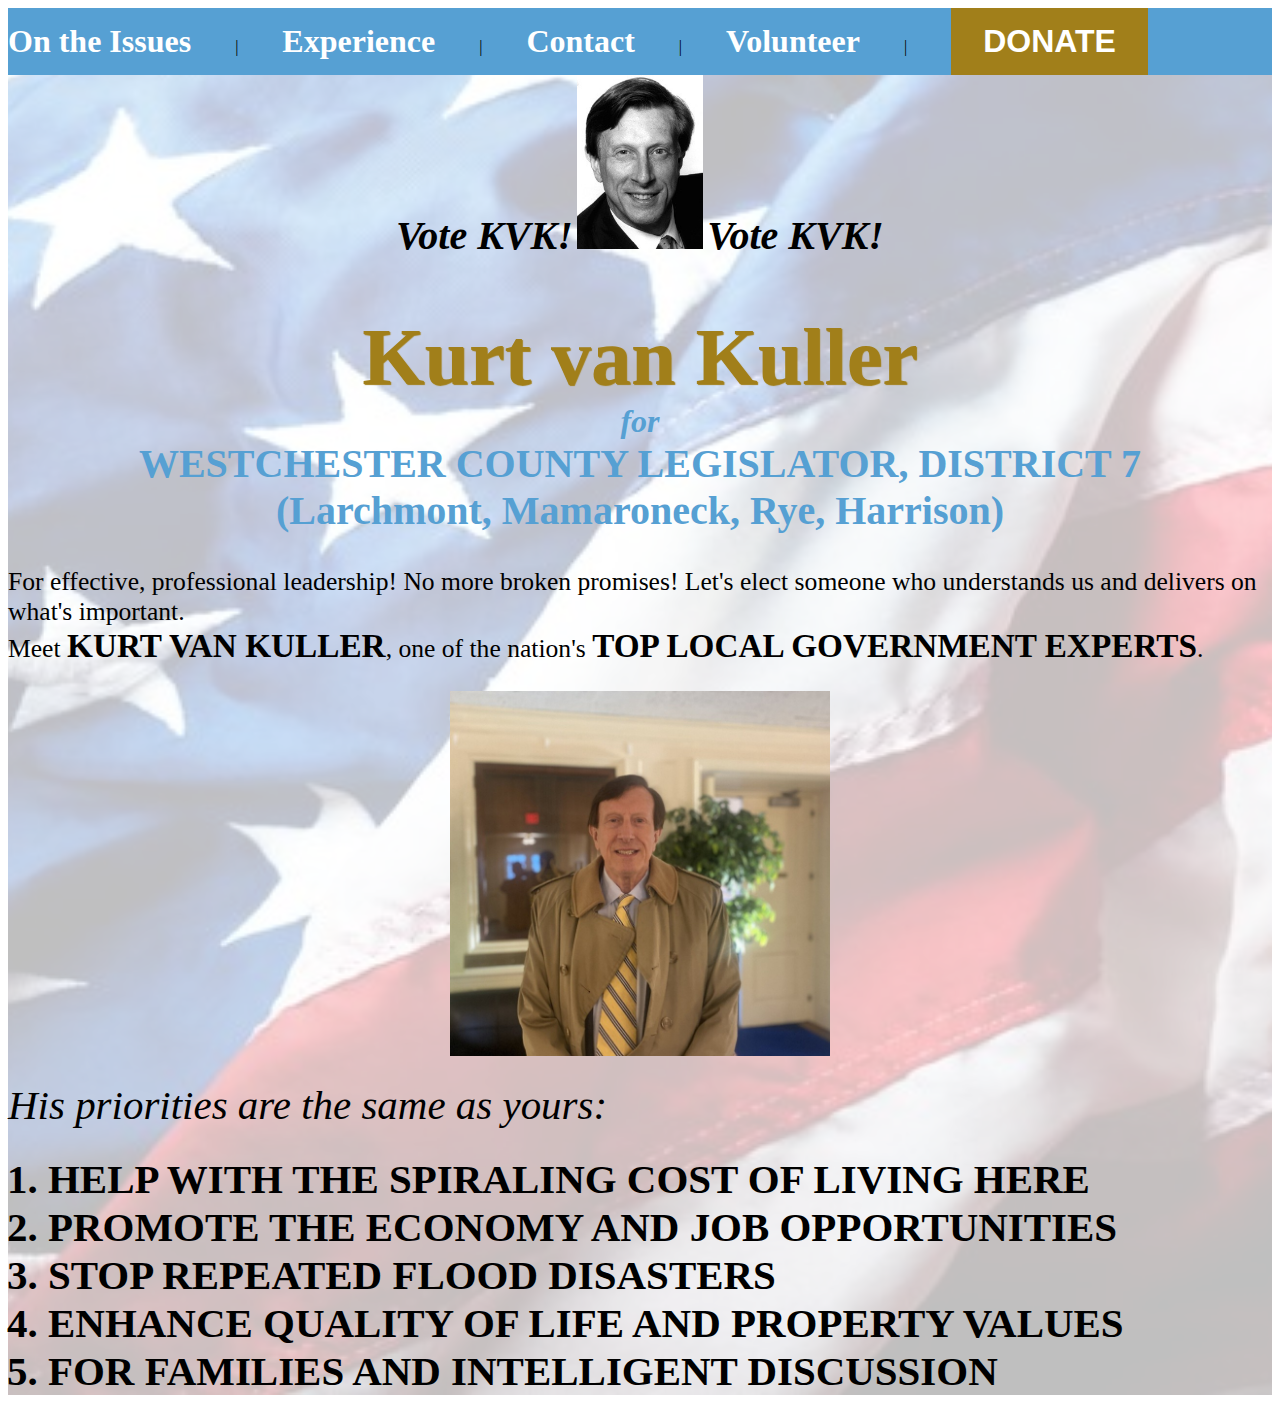
<file: index.html>
<!DOCTYPE html>
<html lang="en">
<head>
    <meta charset="UTF-8">
    <meta name="viewport" content="width=device-width, initial-scale=1.0">
    <link rel="stylesheet" href="styles.css">
    <title>Vote KVK!</title>
</head>
<body>
    
        <nav>
            <ul>
                <li><a class="firstnavli" href="./ontheissues.html">On the Issues</a></li> |
                <li><a>Experience</a></li> |
                <li><a>Contact</a></li> |
                <li><a>Volunteer</a></li> |
                <li><a href="#"><button class="button">DONATE</button></a></li>
            </ul>
        </nav>

    <div class="banner"><h1 class="vote"><i>Vote KVK!</i></h1>
    <img class="bwpic" src="./kvkpic.jpg"/>
    <h1 class="vote"><i>Vote KVK!</i></h1>
    </div>
    <h1 class="gold">Kurt van Kuller</h1>

    <h3 class="for"><i>for</i></h3>
    <h2 class="blue"> WESTCHESTER COUNTY LEGISLATOR, DISTRICT 7</h2> 
    <h2 class="blue2">(Larchmont, Mamaroneck, Rye, Harrison)</h2>

    <p class="effective">For effective, professional leadership! No more broken promises! Let&#39;s elect someone who understands us and delivers on what&#39;s important.</p>
    <p class="meet">Meet <span class="boldupper">KURT VAN KULLER</span>, one of the nation&#39;s <span class="boldupper">TOP LOCAL
        GOVERNMENT EXPERTS</span>.</p>
       <div> <img class="kvk2" src="./kvk2.jpg"/> </div>
       <p><i>His priorities are the same as yours: </i></p>
       <ol class="talkingpoints">
        <b><li><b>Help with the spiraling cost of living here</li></b>
        <b><li>Promote the economy and job opportunities</li></b>
        <b><li>Stop repeated flood disasters</li></b>
        <b><li>Enhance quality of life and property values</li></b>
        <b><li>For families and intelligent discussion</li></b>
       </ol>
      
</body>
</html>
</file>
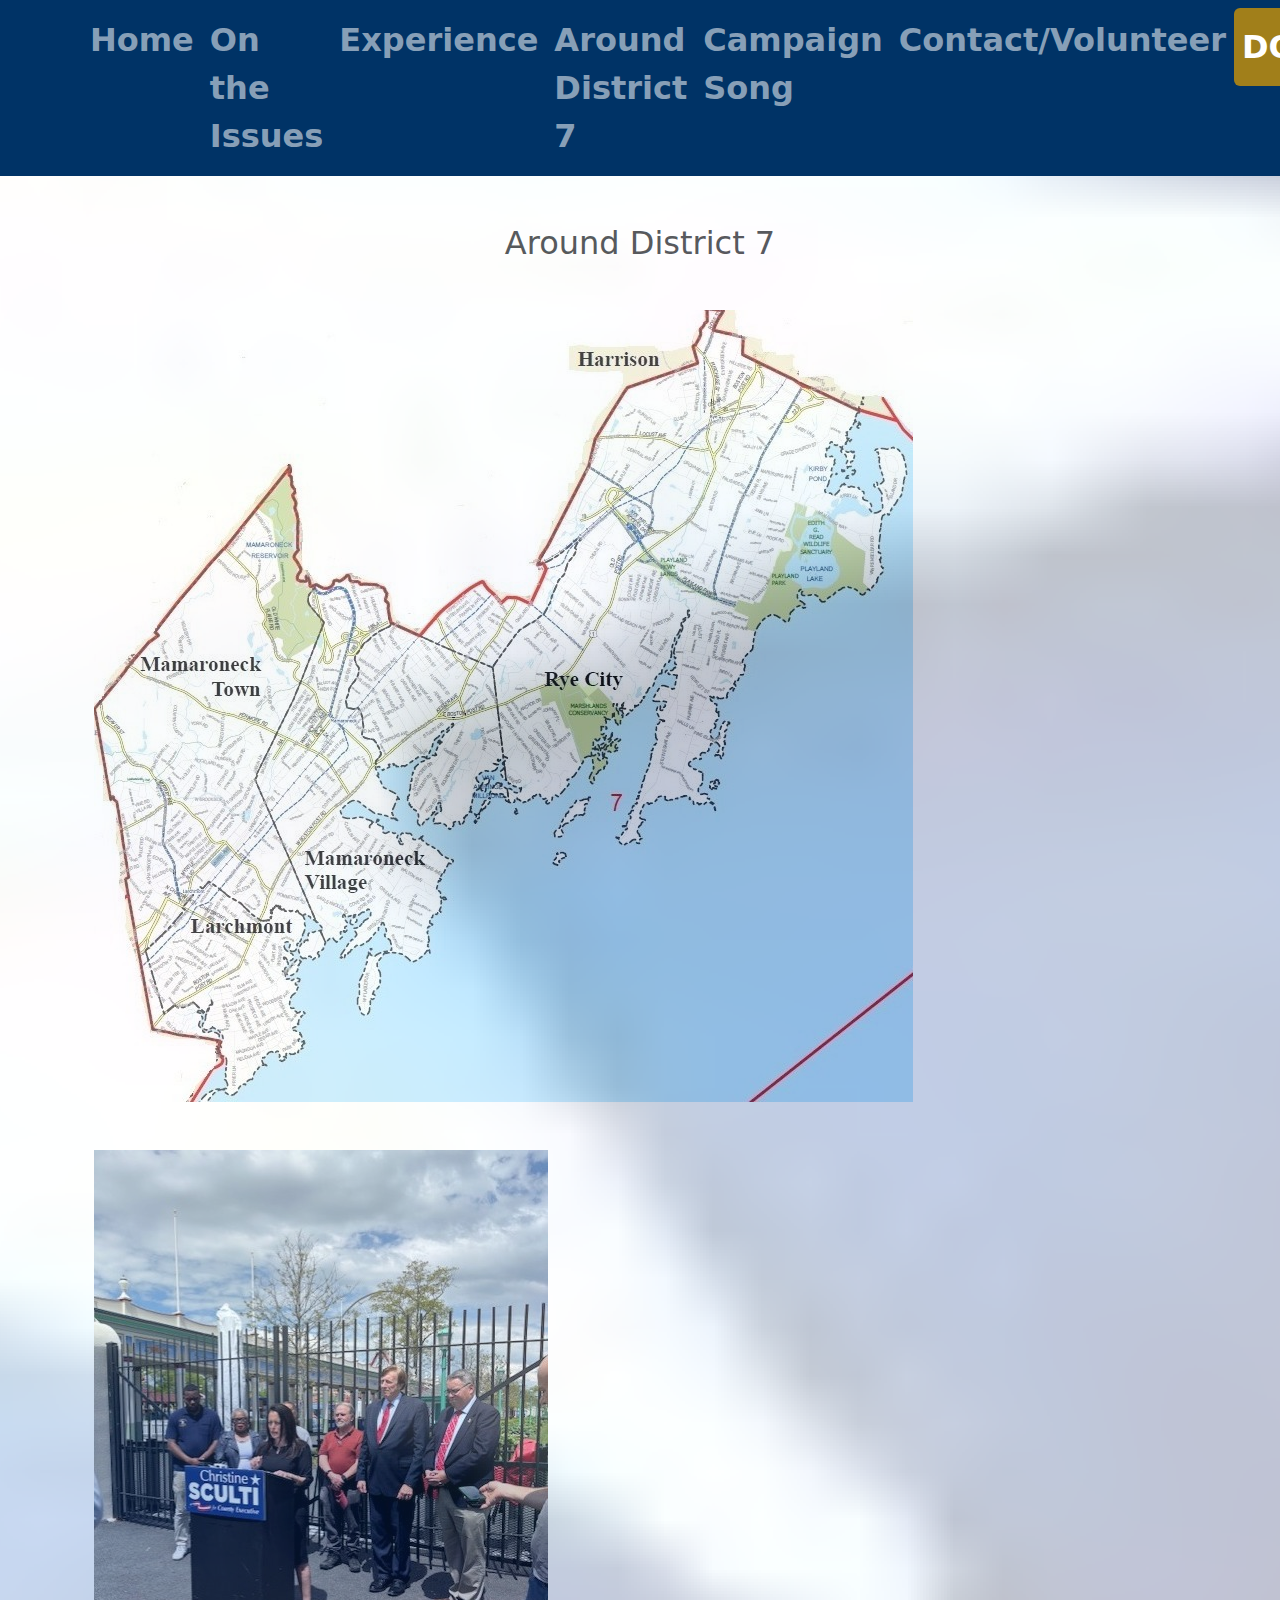
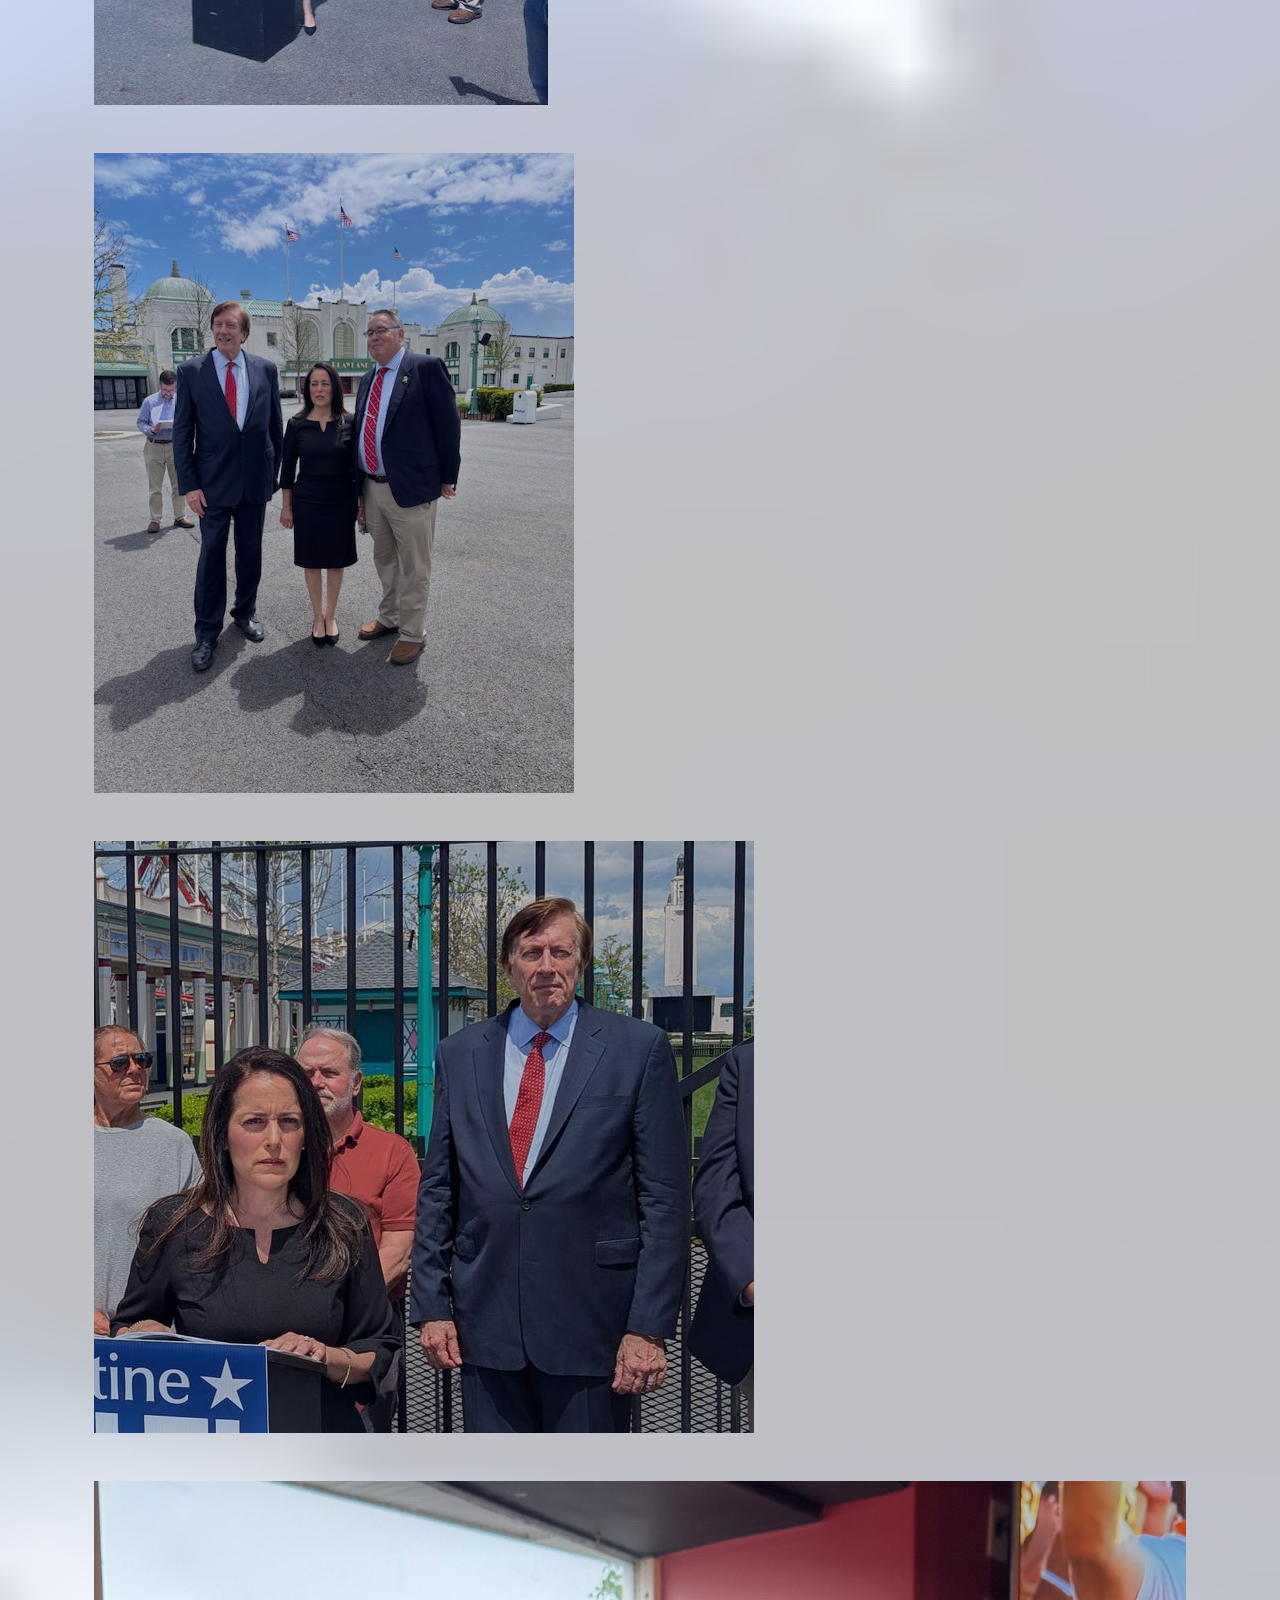
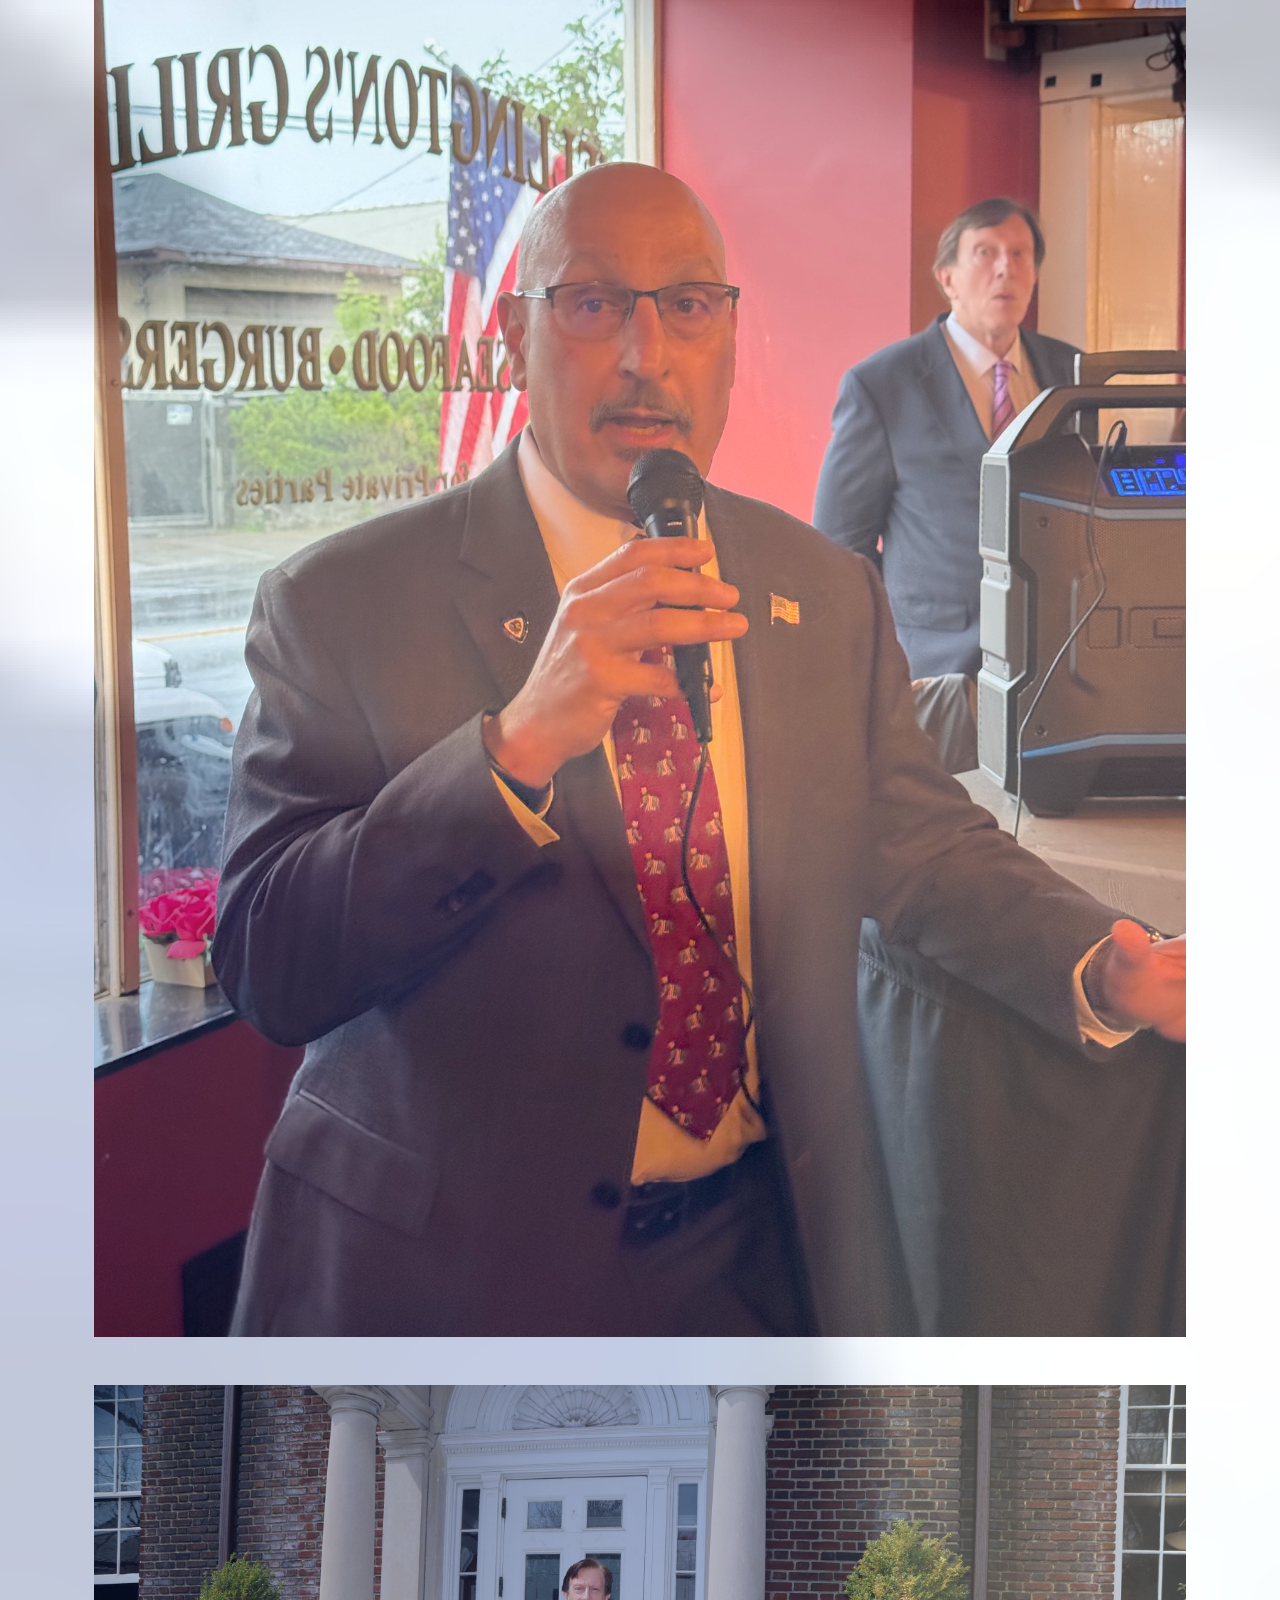
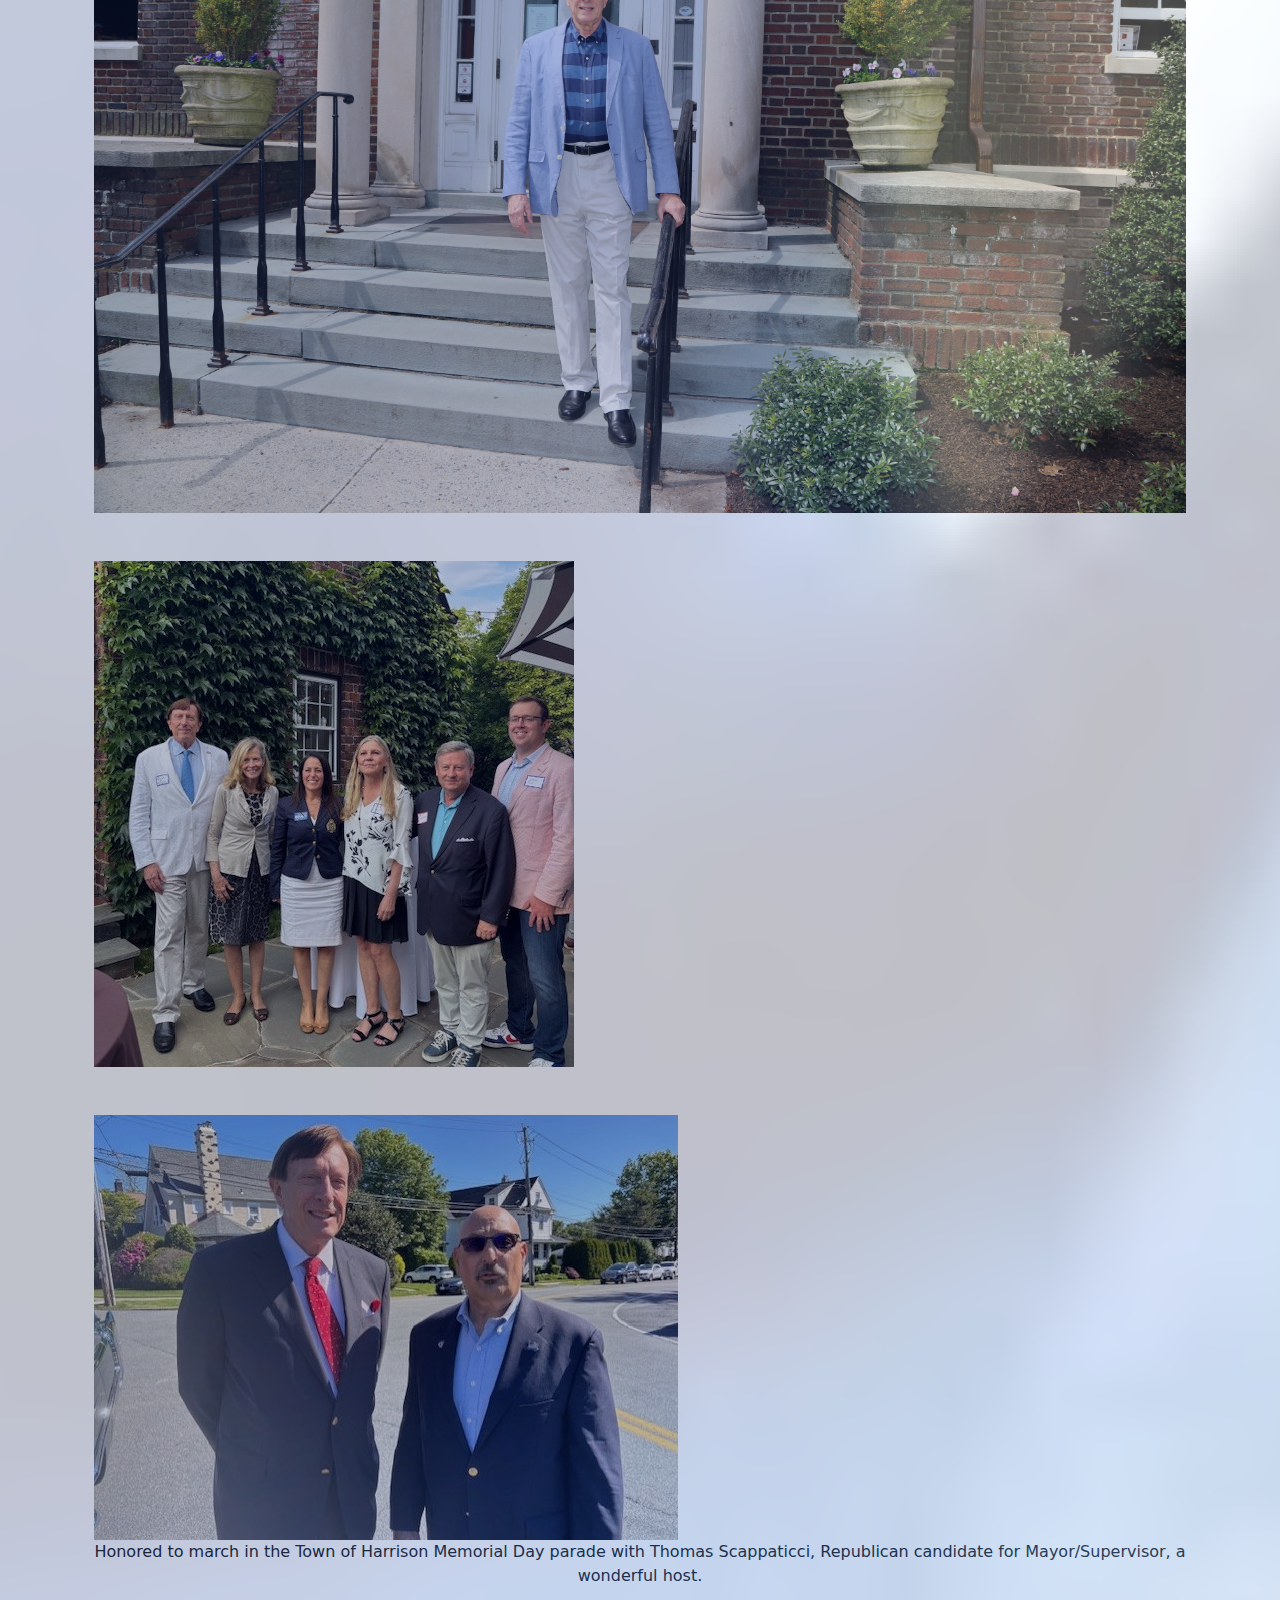
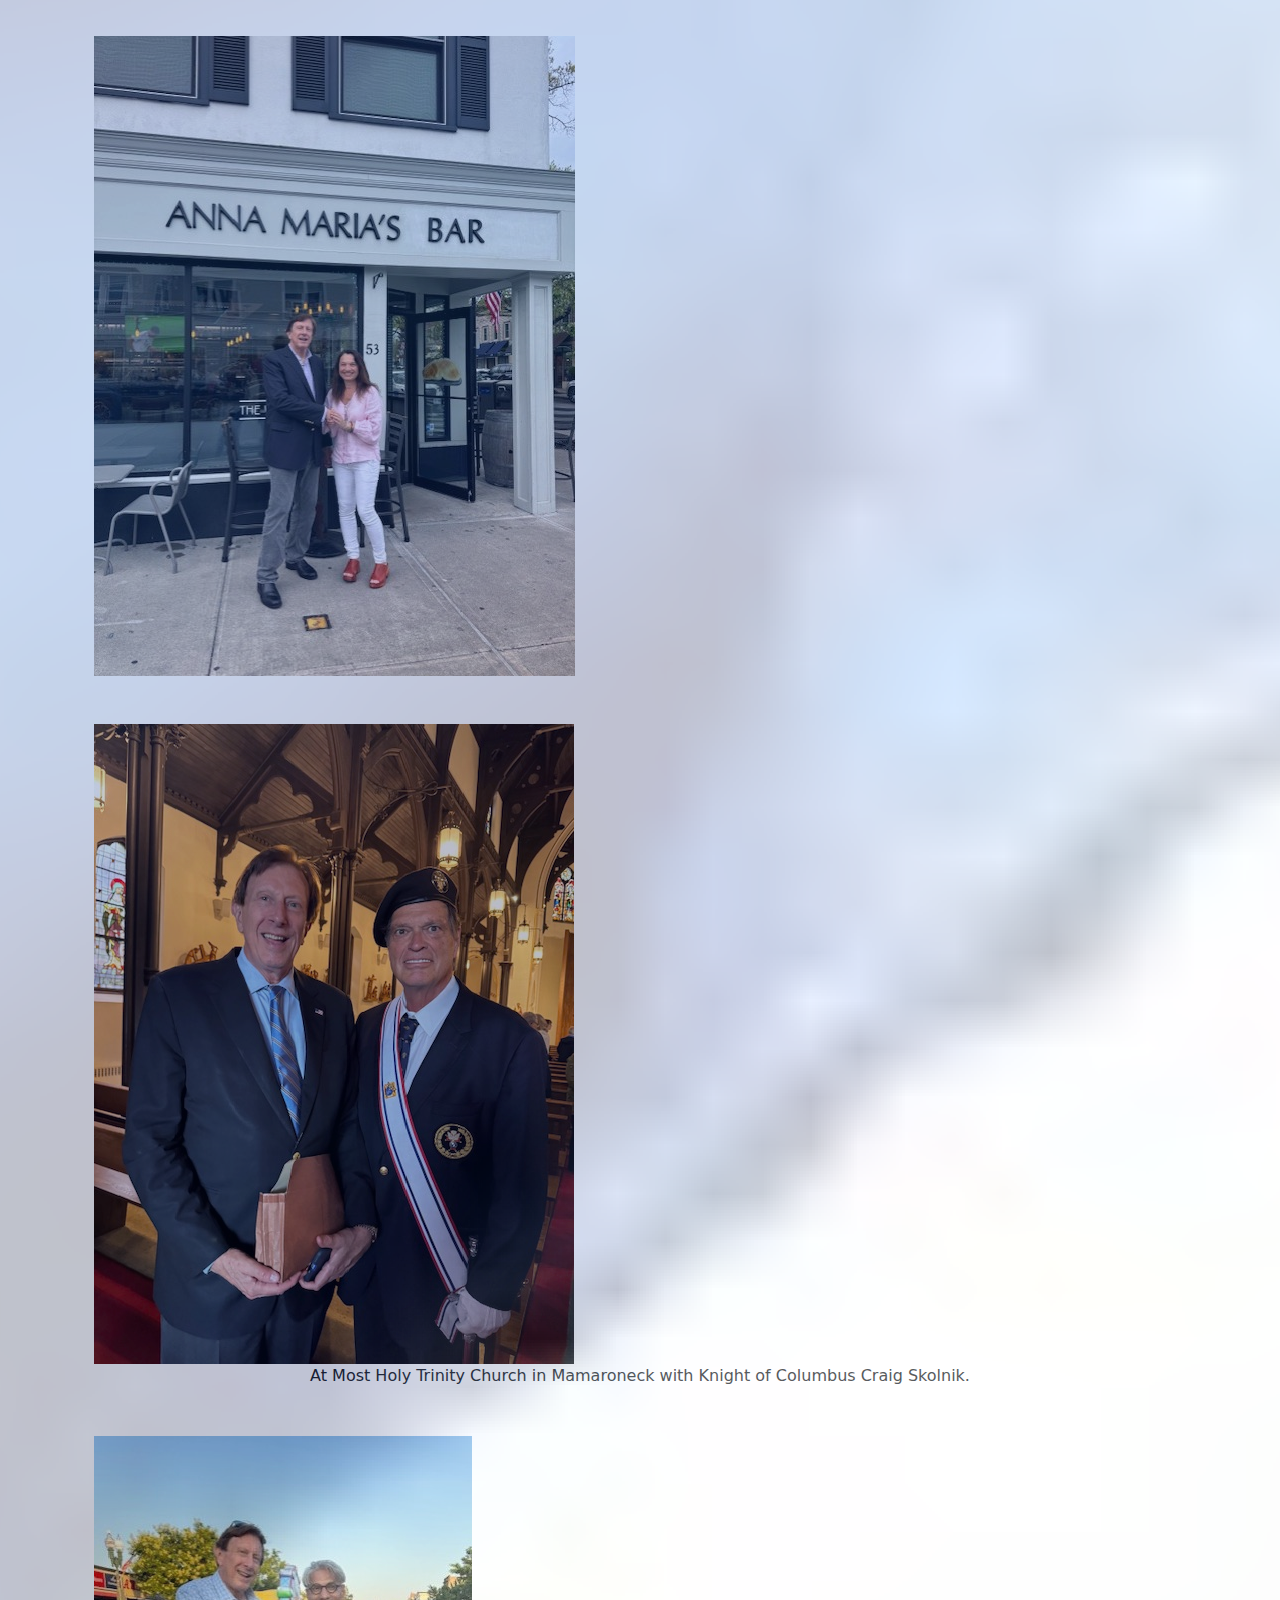
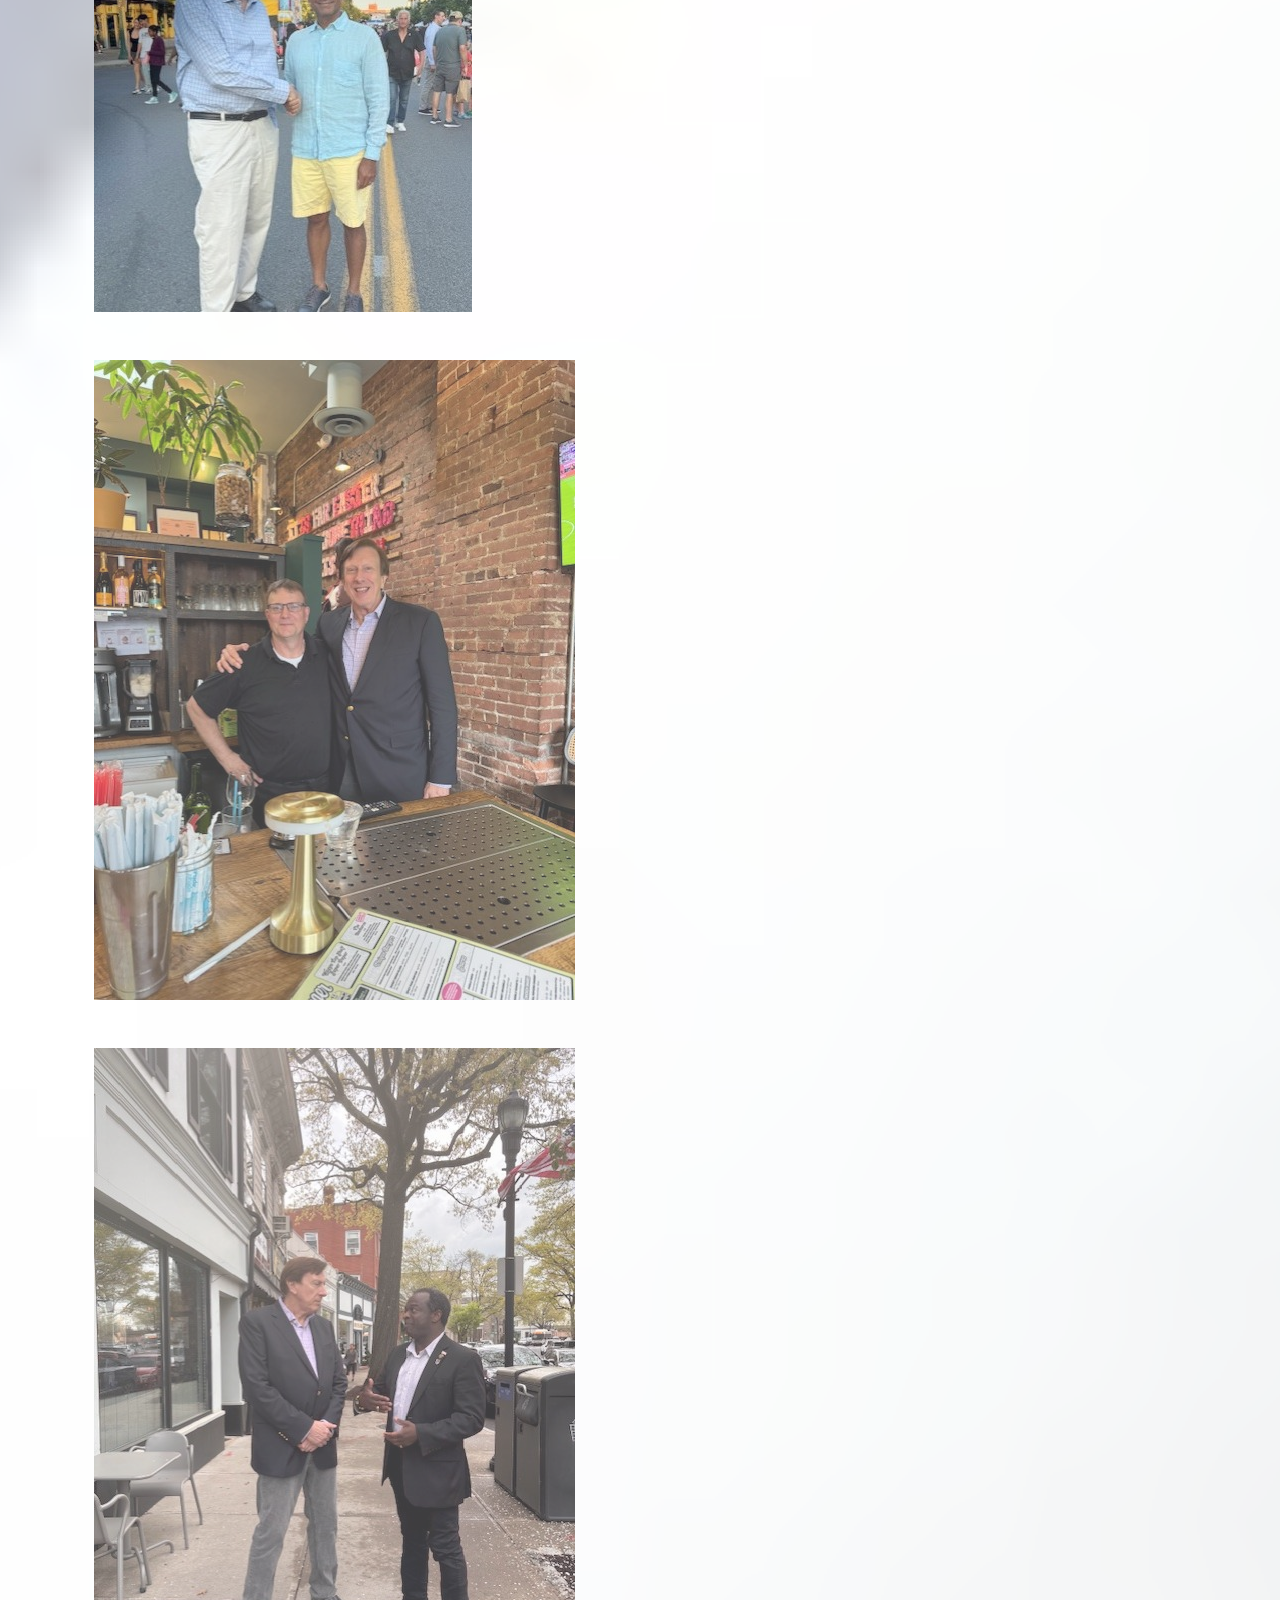
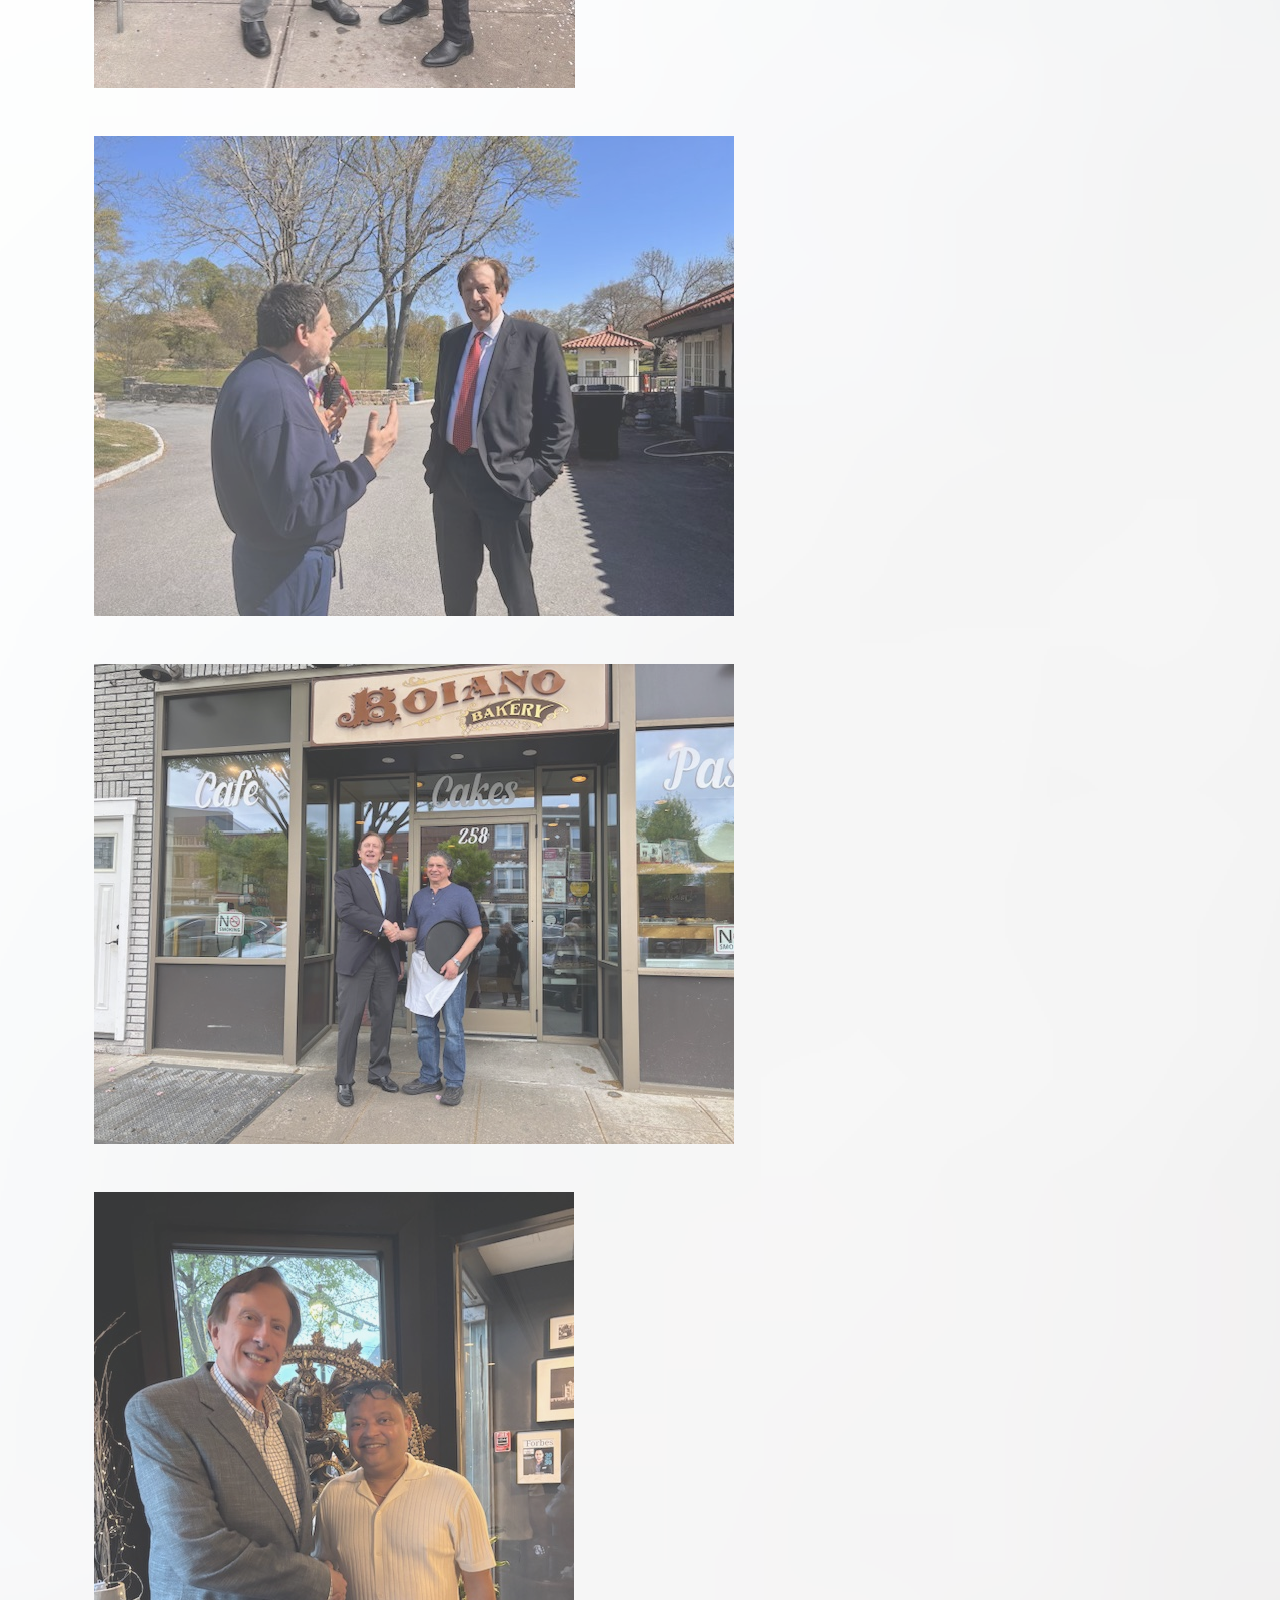
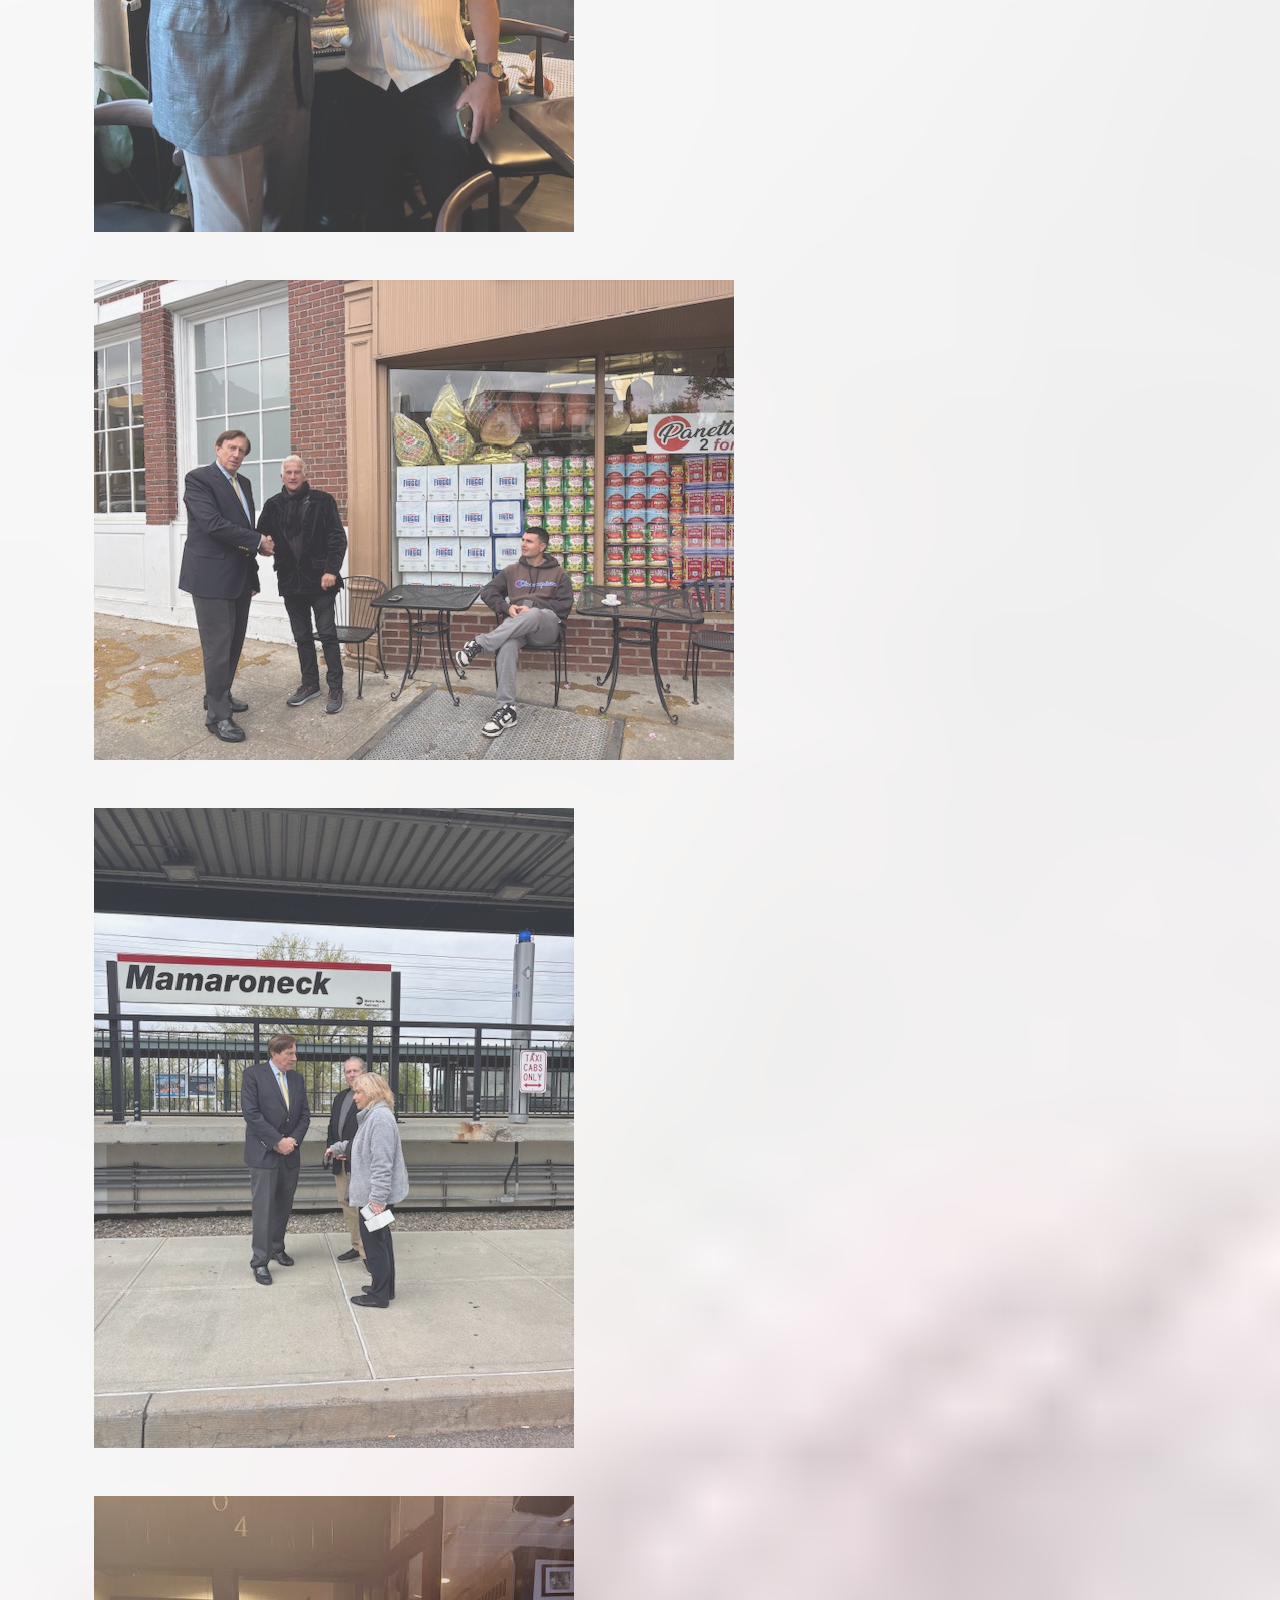
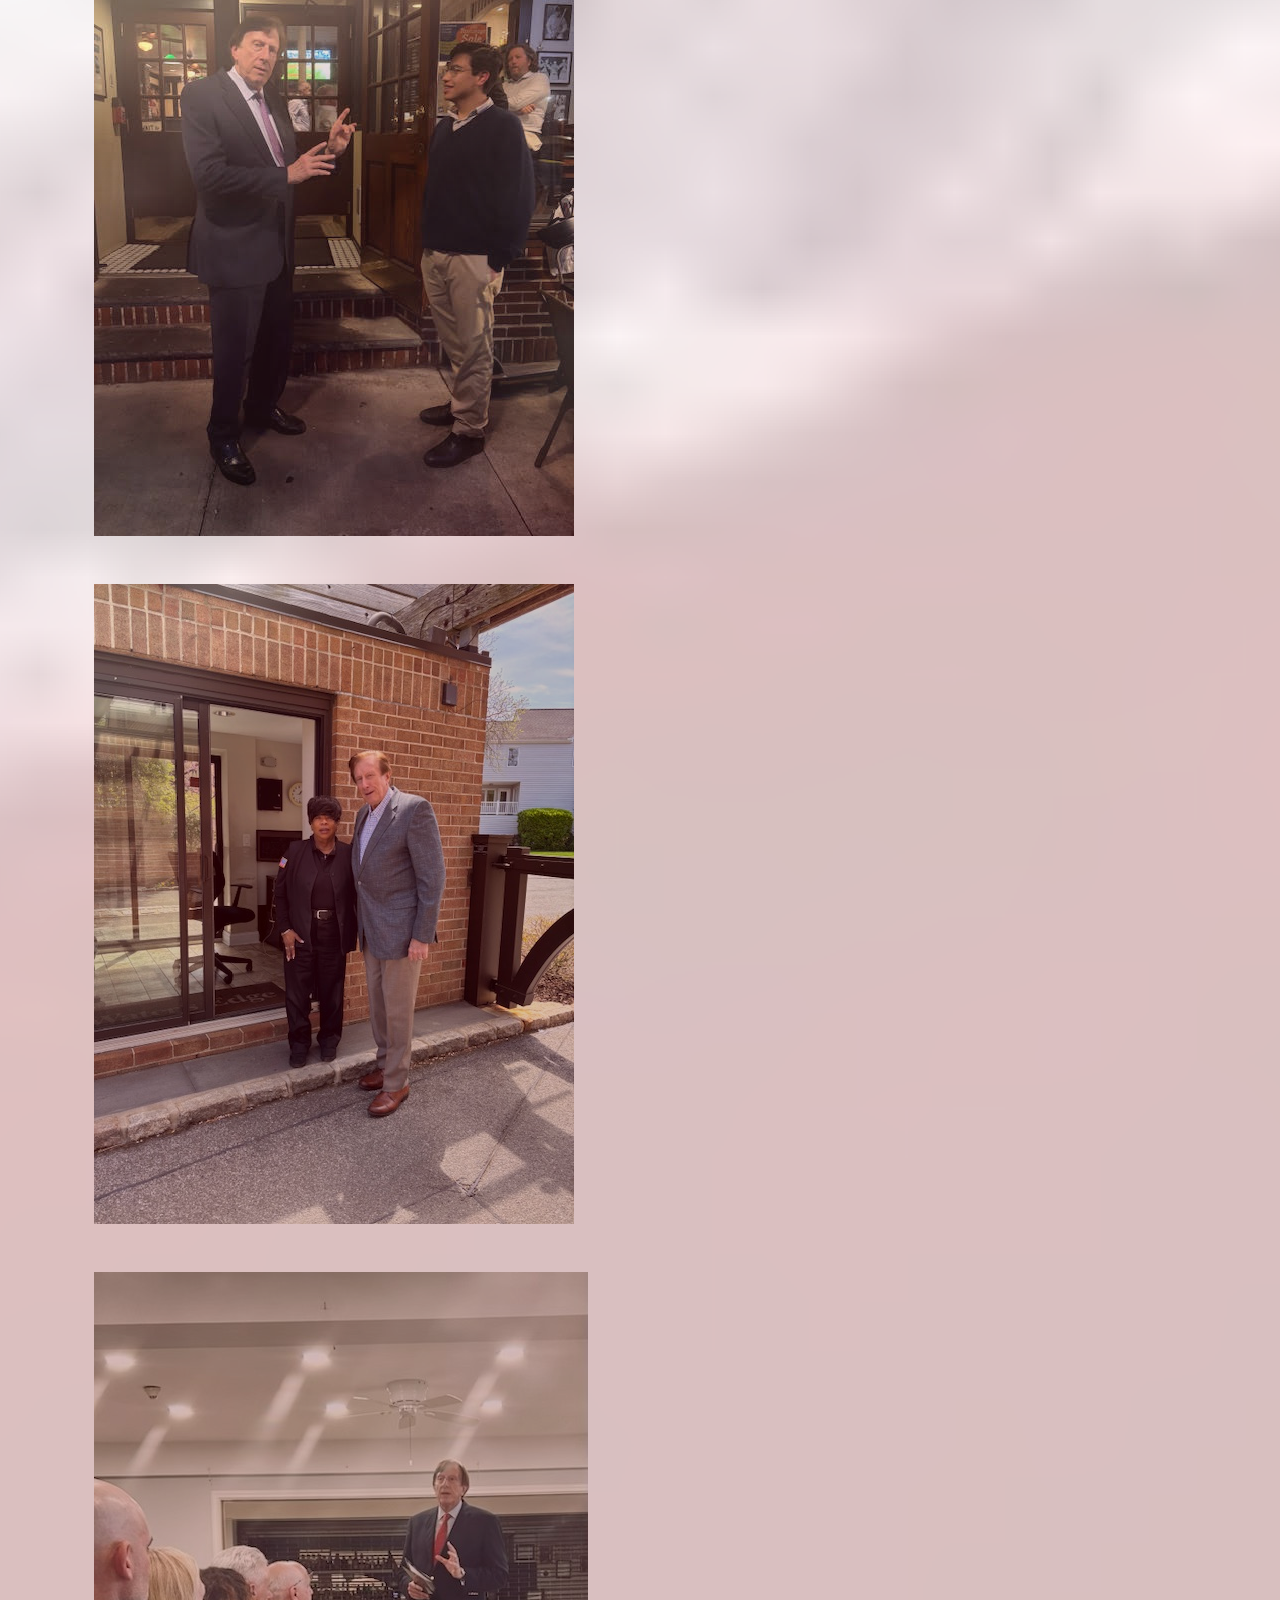
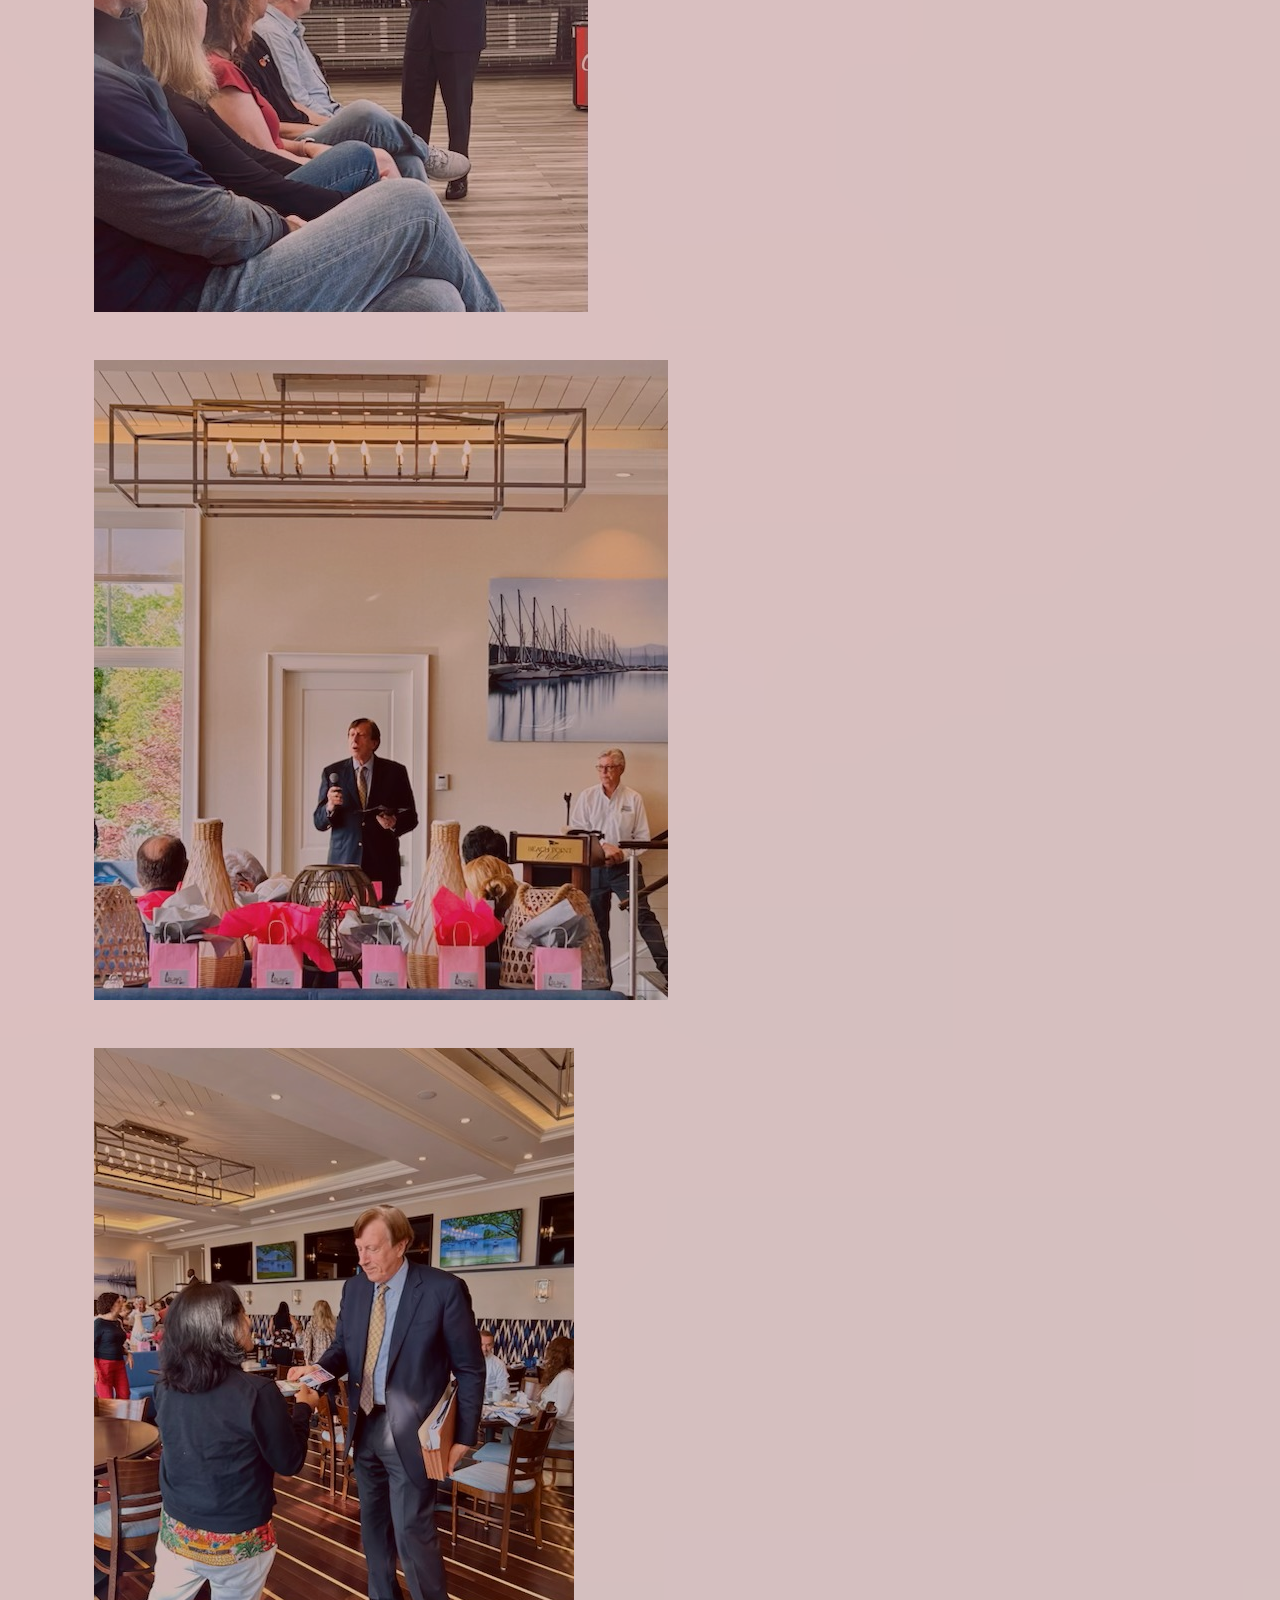
<file: arounddistrict7.html>
<!DOCTYPE html>
<html lang="en">
<head>
    <meta charset="UTF-8">
    <meta name="viewport" content="width=device-width, initial-scale=1.0">
    <title>Vote for Kurt van Kuller!</title>
    <link rel="icon" href="./kvkfavicon.png" type="image/x-icon" />
    <link href="https://cdn.jsdelivr.net/npm/bootstrap@5.3.5/dist/css/bootstrap.min.css" rel="stylesheet" />
    <link href="https://fonts.googleapis.com/css2?family=Inter:wght@400;700&display=swap" rel="stylesheet">
    <link rel="stylesheet" href="styles.css" />

    <!-- Essential Open Graph tags -->
<meta property="og:title" content="Vote KVK - Kurt van Kuller for Westchester County Legislature" />
<meta property="og:description" content="Learn more about Kurt van Kuller's campaign for Westchester County Legislator, District 7." />
<meta property="og:image" content="https://votekvk.com/logo42425.jpg" />
<meta property="og:url" content="https://votekvk.com" />
<meta property="og:type" content="website" />

<!-- Optional: Twitter Cards for better social previews -->
<meta name="twitter:card" content="summary_large_image" />
<meta name="twitter:title" content="Vote KVK" />
<meta name="twitter:description" content="Support Kurt van Kuller for County Legislature." />
<meta name="twitter:image" content="https://votekvk.com/logo42425.jpg" />



</head>

<body>
    
    <nav class="navbar navbar-expand-md navbar-dark" style="background-color: #003366;">
        <div class="container">
          <button class="navbar-toggler" type="button" data-bs-toggle="collapse" data-bs-target="#main-navbar" aria-controls="main-navbar" aria-expanded="false" aria-label="Toggle navigation">
            <span class="navbar-toggler-icon"></span>
          </button>
      
          <div class="collapse navbar-collapse nav-menu" id="main-navbar">
            <ul class="navbar-nav mx-auto">
              <li class="nav-item"><a class="nav-link" href="./index.html">Home</a></li>
              <li class="nav-item"><a class="nav-link" href="./ontheissues.html">On the Issues</a></li>
              <li class="nav-item"><a class="nav-link" href="./experience.html">Experience</a></li>
              <li class="nav-item"><a class="nav-link" href="./arounddistrict7.html">Around District 7</a></li>
              <li class="nav-item"><a class="nav-link" href="./campaignsong.html">Campaign Song</a></li>
              <li class="nav-item"><a class="nav-link" href="./contact.html">Contact/Volunteer</a></li>
              <li class="nav-item"><a class="nav-link btn button" href="https://secure.anedot.com/friends-of-kurt-van-kuller/donate">DONATE</a></li>
            </ul>
          </div>
        </div>
      </nav>
<div class="container mt-5 mb-5">
  <div class="container greybgexp mt-4 text-center">
        <h2>Around District 7</h2>
      </div>
  <div class="photo-grid">

      

  <div class="container mt-5 mb-5 addbgcolor">
    <img class="img-fluid district7 mx-auto" src="./district7.jpg" alt="Map of District 7"/>
  </div>

  <div class="container mt-5 mb-5">
    <img class="img-fluid mx-auto sculti"  src="./sculti2.jpg" alt="Christine Sculti">
   </div>

  <div class="container mt-5 mb-5">
    <img class="img-fluid mx-auto sculti"  src="./sculti1.jpg" alt="Christine Sculti">
   </div>

     <div class="container mt-5 mb-5">
    <img class="img-fluid mx-auto sculti"  src="./sculti.png" alt="Christine Sculti">
   </div>

   <div class="container mt-5 mb-5">
    <img class="img-fluid mx-auto toms"  src="./toms.jpg" alt="Tom S">
   </div>
  

 <div class="container mt-5 mb-5">
  <img class="img-fluid mx-auto libraryphoto"  src="./ryefreereadingroom.jpeg" alt="Kurt outside Rye Free Reading Room">
 </div>

  <div class="container mt-5 mb-5">
  <img class="img-fluid mx-auto libraryphoto"  src="./ryefundraiser.jpg" alt="Kurt outside Rye Free Reading Room">
 </div>


  <div class="container mt-5 mb-5">
    <figure>
  <img class="img-fluid mx-auto annamaria"  src="./scappaticci.jpg" alt="">
  <figcaption class="text-center">Honored to march in the Town of Harrison Memorial Day parade with Thomas Scappaticci, Republican candidate for Mayor/Supervisor, a wonderful host. </figcaption>
  </figure>
 </div>

 <div class="container mt-5 mb-5">
  <img class="img-fluid mx-auto annamaria"  src="./images/annamaria.jpg" alt="Kurt with Anna Maria in front of Anna Maria's Wine Bar">
 </div>
<div class="container mt-5 mb-5">
  <figure>
    <img class="img-fluid mx-auto koc" src="./koc.jpg" alt="At Most Holy Trinity Church in Mamaroneck with Knight of Columbus Craig Skolnik. ">
    <figcaption class="text-center">At Most Holy Trinity Church in Mamaroneck with Knight of Columbus Craig Skolnik.</figcaption>
  </figure>
  </div>
 <div class="container mt-5 mb-5">

  <img class="img-fluid mx-auto"  src="./images/anantblockparty.jpg" alt="">
 </div>


 <div class="container mt-5 mb-5">
  <img class="img-fluid mx-auto bareburger"  src="./paulharrison.jpg" alt="Paul Harrison, manager of Bareburger in Rye">
 </div>

 <div class="container mt-5 mb-5">
  <img class="img-fluid mx-auto davetalking"  src="./davetalking.jpg" alt="talking with Dave Matthews in Rye">
 </div>

 <div class="container mt-5 mb-5">
  <img class="img-fluid mx-auto park"  src="./friendinpark.jpg" alt="Talking in park">
 </div>

 <div class="container mt-5 mb-5">
  <img class="img-fluid mx-auto boiano"  src="./images/boiano.jpg" alt="Boiano Bakery">
 </div>

 <div class="container mt-5 mb-5">
  <img class="img-fluid mx-auto coriander"  src="./images/corainder.JPG" alt="Coriander in Larchmont">
 </div>

<div class="container mt-5 mb-5">
 <img class="img-fluid mx-auto cosmo"  src="./images/cosmo&alexpisanobros.jpg" alt="Cosmo & Alex Pisano Brothers Deli">
</div>


<div class="container mt-5 mb-5">
 <img class="img-fluid mx-auto station"  src="./mamostation.jpg" alt="Cosmo & Alex Pisano Brothers Deli">
</div>
<div class="container mt-5 mb-5">
  <img class="img-fluid mx-auto larchmont"  src="./kurttalkinglarchmont.jpg" alt="Larchmont">
 </div>
<div class="container mt-5 mb-5">
  <img class="img-fluid mx-auto brenda"  src="./images/brenda.JPG" alt="Brenda">
 </div>
 <div class="container mt-5 mb-5">
  <img class="img-fluid mx-auto brenda"  src="./kurtspeakstocrowd.jpg" alt="Kurt speaks to crowd">
 </div>

<div class="container mt-5 mb-5">
  <img class="img-fluid mx-auto brenda"  src="./mamospeaking.jpg" alt="Brenda">
 </div>

<div class="container mt-5 mb-5">
  <img class="img-fluid mx-auto brenda"  src="./mamomeeting.jpg" alt="Brenda">
 </div>

 <div class="container mt-5 mb-5">
  <img class="img-fluid mx-auto brenda elk"  src="./ElksLodgeBBQ6-14-25.jpg" alt="Brenda">
 </div>

  <div class="container mt-5 mb-5">
  <img class="img-fluid mx-auto brenda"  src="./fireparadeguys.jpg" alt="Fireman's Parade">
 </div>

  <div class="container mt-5 mb-5">
  <img class="img-fluid mx-auto brenda"  src="./firemanparade2.jpg" alt="Fireman's Parade">
 </div>

 
  <div class="container mt-5 mb-5">
  <img class="img-fluid mx-auto brenda"  src="./firemansparade.jpg" alt="Fireman's Parade">
 </div>

  <div class="container mt-5 mb-5">
  <img class="img-fluid mx-auto brenda"  src="./firemansparadelady.jpg" alt="Fireman's Parade">
 </div>





 <div class="container mt-5 mb-5">
  <figure>
  <img class="img-fluid mx-auto cocmamo"  src="./images/cocmamokurt.jpg" alt="Chamber of Commerce Mamaroneck">
    <figcaption class="text-center text-uppercase">SPEAKING TO MAMARONECK CHAMBER OF COMMERCE MEMBERS at Beach Point Club 6/5/25, before lively and enthusiastic small business owners. </figcaption>
</figure>
</div>
 <div class="container mt-5 mb-5">
  <figure>
    <img class="img-fluid mx-auto hthall" src="./harrisontownhall.jpeg" alt="Harrison Town Hall">
      <figcaption class="text-center">Addressing the audience at a Harrison Town Hall for candidates Tom Scappaticci (for Mayor/Supervisor), Art Troilo, and Ray Colasacco (for Trustees).</figcaption>
  </figure>
 </div>
 <div class="container mt-5 mb-5">
    <img class="img-fluid mx-auto hthall" src="./peterandsophia.jpg" alt=""> 
 </div>
  <div class="container mt-5 mb-5">
    <img class="img-fluid mx-auto hthall" src="./websters.jpg" alt="Webster's Groceries"> 
 </div>
  <div class="container mt-5 mb-5">
    <img class="img-fluid mx-auto hthall" src="./images/carvel.jpg" alt="Officer at Carvel"> 
 </div>
  <div class="container mt-5 mb-5">
    <img class="img-fluid mx-auto hthall" src="./kurtdiana.jpg" alt="Kurt & Diana"> 
 </div>

</div>
 </div>
</div>
<footer style="text-align: center; padding: 1rem; background-color: #003366; color: white; font-size: 1.1rem;">
  Powered by <strong>KullerCode</strong>
</footer>
<script src="https://cdn.jsdelivr.net/npm/bootstrap@5.3.5/dist/js/bootstrap.bundle.min.js"></script>
<script src="./script.js" defer></script>

</body>
</html>
</file>
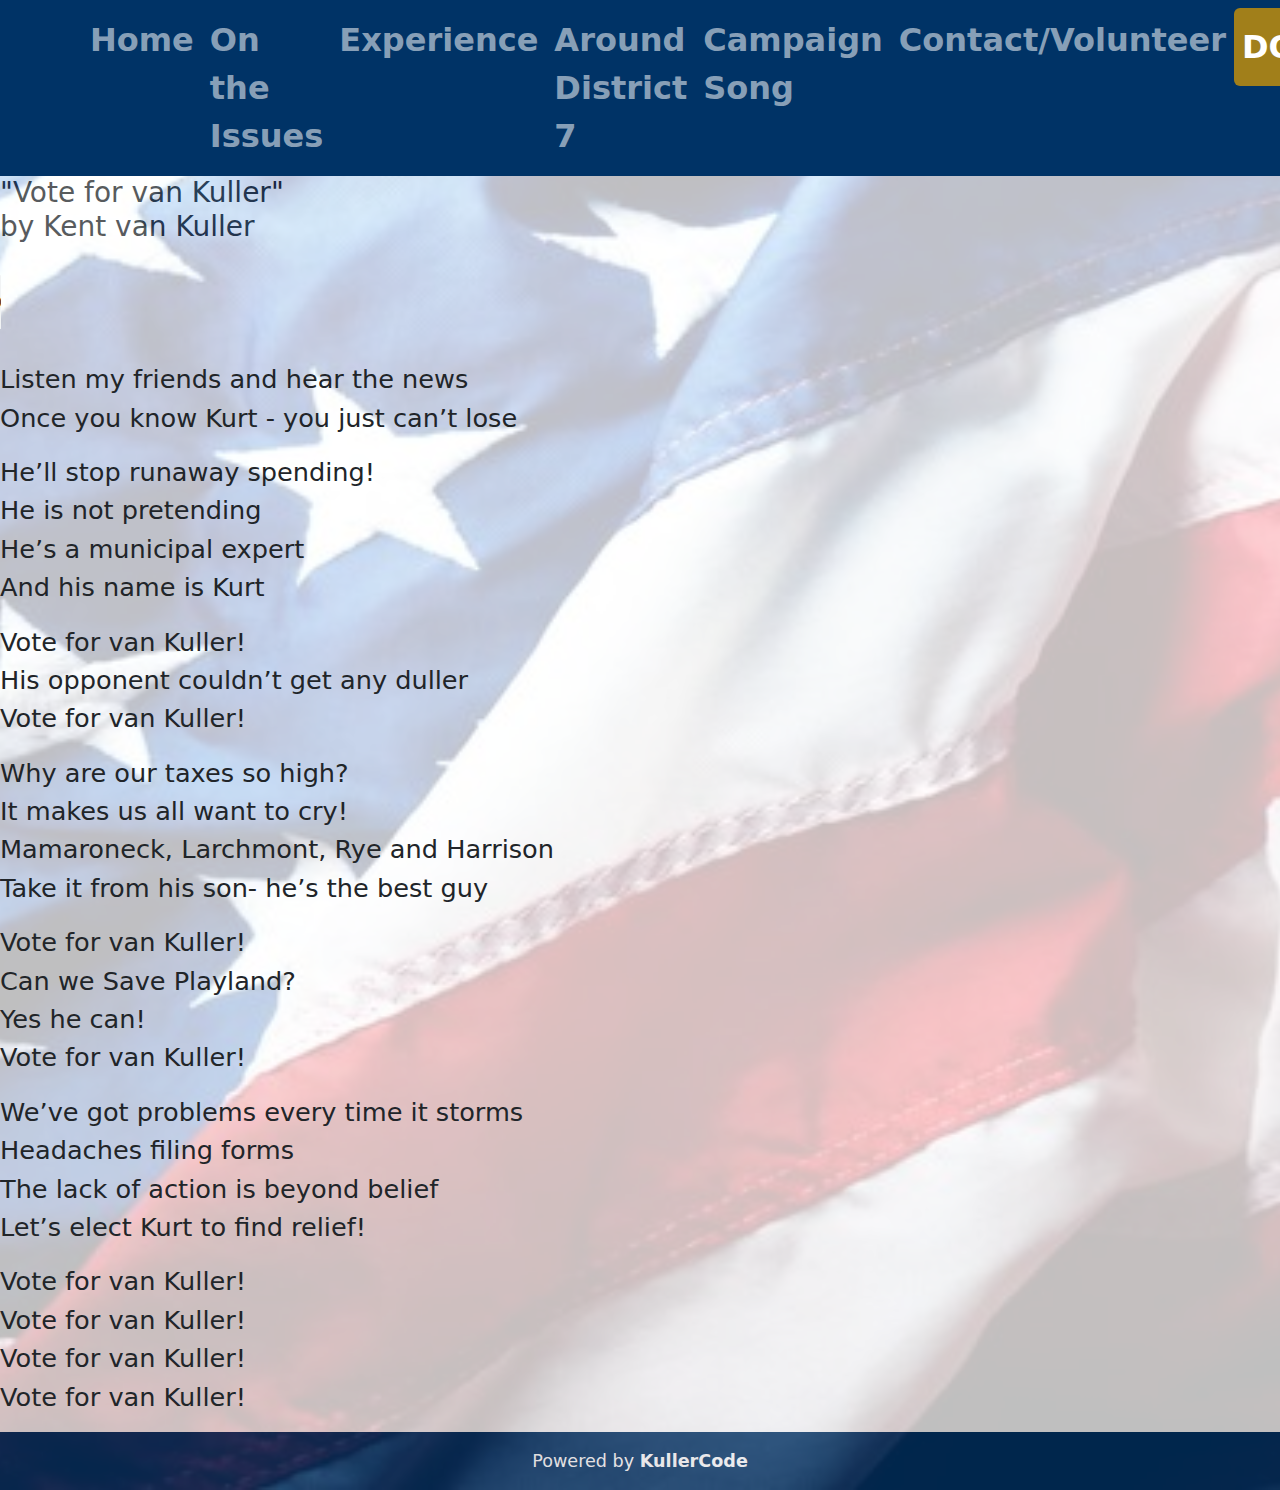
<file: campaignsong.html>
<!DOCTYPE html>
<html lang="en">
<head>
    <meta charset="UTF-8">
    <meta name="viewport" content="width=device-width, initial-scale=1.0">
    <title>Vote for Kurt van Kuller!</title>
    <link rel="icon" href="./images/kvkfavicon.png" type="image/x-icon" />
    <link href="https://cdn.jsdelivr.net/npm/bootstrap@5.3.5/dist/css/bootstrap.min.css" rel="stylesheet" />
    <link href="https://fonts.googleapis.com/css2?family=Inter:wght@400;700&display=swap" rel="stylesheet">
    <link rel="stylesheet" href="styles.css" />

    <!-- Essential Open Graph tags -->
<meta property="og:title" content="Vote KVK - Kurt van Kuller for Westchester County Legislature" />
<meta property="og:description" content="Learn more about Kurt van Kuller's campaign for Westchester County Legislator, District 7." />
<meta property="og:image" content="https://votekvk.com/images/logo42425.jpg" />
<meta property="og:url" content="https://votekvk.com" />
<meta property="og:type" content="website" />

<!-- Optional: Twitter Cards for better social previews -->
<meta name="twitter:card" content="summary_large_image" />
<meta name="twitter:title" content="Vote KVK" />
<meta name="twitter:description" content="Support Kurt van Kuller for County Legislature." />
<meta name="twitter:image" content="https://votekvk.com/logo42425.jpg" />



</head>
<body>
<div class="page-wrapper d-flex flex-column min-vh-100">
 <nav class="navbar navbar-expand-md navbar-dark" style="background-color: #003366;">
        <div class="container">
          <button class="navbar-toggler" type="button" data-bs-toggle="collapse" data-bs-target="#main-navbar" aria-controls="main-navbar" aria-expanded="false" aria-label="Toggle navigation">
            <span class="navbar-toggler-icon"></span>
          </button>
      
          <div class="collapse navbar-collapse nav-menu" id="main-navbar">
            <ul class="navbar-nav mx-auto">
              <li class="nav-item"><a class="nav-link" href="./index.html">Home</a></li>
              <li class="nav-item"><a class="nav-link" href="./ontheissues.html">On the Issues</a></li>
              <li class="nav-item"><a class="nav-link" href="./experience.html">Experience</a></li>
              <li class="nav-item"><a class="nav-link" href="./arounddistrict7.html">Around District 7</a></li>
              <li class="nav-item"><a class="nav-link" href="./campaignsong.html">Campaign Song</a></li>
              <li class="nav-item"><a class="nav-link" href="./contact.html">Contact/Volunteer</a></li>
              <li class="nav-item"><a class="nav-link btn button" href="https://secure.anedot.com/friends-of-kurt-van-kuller/donate">DONATE</a></li>
            </ul>
          </div>
        </div>
      </nav>

<section class="audio-section">
  <h3>"Vote for van Kuller" <br> by Kent van Kuller</h3>
  <audio controls class="mt-4">
    <source src="./voteforvankuller.mp3" type="audio/mpeg">
    Your browser does not support the audio element.
  </audio>
  <div class="mt-4">
    <p>
Listen my friends and hear the news<br>
Once you know Kurt - you just can’t lose
</p>

<p>He’ll stop runaway spending!<br>
He is not pretending<br>
He’s a municipal expert<br>
And his name is Kurt<br>
</p>
<p>
Vote for van Kuller!<br>
His opponent couldn’t get any duller<br>
Vote for van Kuller!<br>
</p>
<p>
    <p>
Why are our taxes so high?<br>
It makes us all want to cry!<br>
Mamaroneck, Larchmont, Rye and Harrison<br>
Take it from his son- he’s the best guy<br>
</p>
<p>
Vote for van Kuller!<br>
Can we Save Playland? <br>
Yes he can!<br>
Vote for van Kuller!<br>
</p>
<p>
We’ve got problems every time it storms<br>
Headaches filing forms<br>
The lack of action is beyond belief<br>
Let’s elect Kurt to find relief!<br>
</p>
<p>
Vote for van Kuller!<br>
Vote for van Kuller!<br>
Vote for van Kuller!<br>
Vote for van Kuller!<br>
</p>



  </div>
</section>
      <footer style="text-align: center; padding: 1rem; background-color: #003366; color: white; font-size: 1.1rem;">
  Powered by <strong>KullerCode</strong>

</footer>
</div>
<script src="https://cdn.jsdelivr.net/npm/bootstrap@5.3.5/dist/js/bootstrap.bundle.min.js"></script>
<script src="./script.js" defer></script>

</body>
</html>
</file>
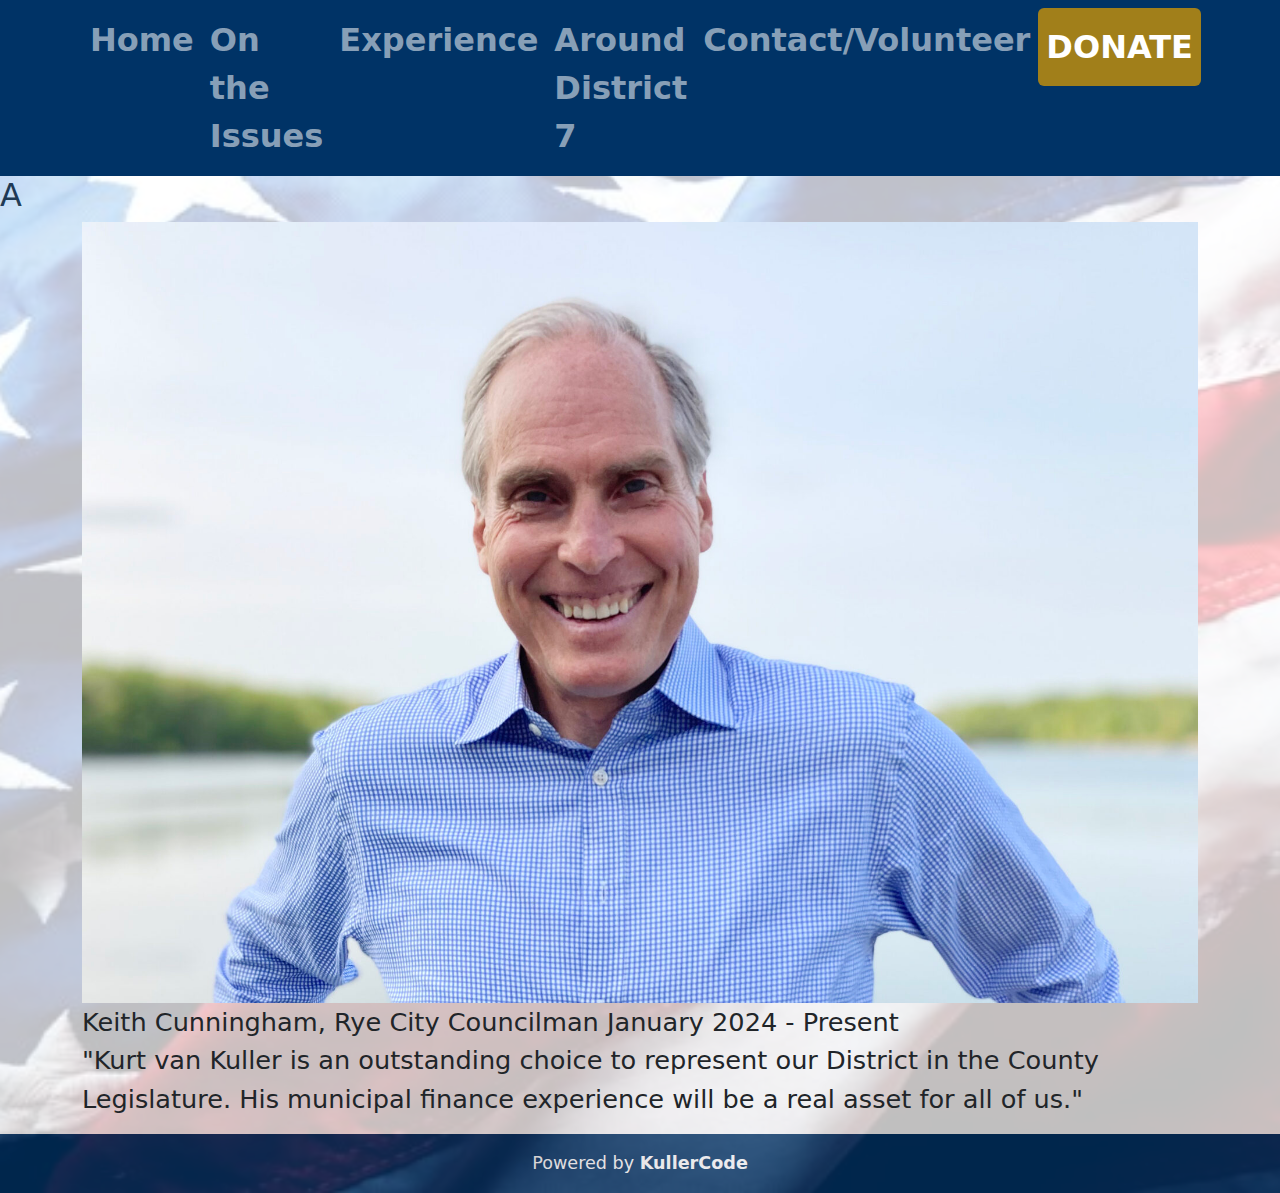
<file: endorsements.html>
<!DOCTYPE html>
<html lang="en">
<head>
    <meta charset="UTF-8">
    <meta name="viewport" content="width=device-width, initial-scale=1.0">
    <title>Vote KVK!</title>
    <link rel="icon" href="./kvkfavicon.png" type="image/x-icon" />
    <link href="https://cdn.jsdelivr.net/npm/bootstrap@5.3.5/dist/css/bootstrap.min.css" rel="stylesheet" />
    <link href="https://fonts.googleapis.com/css2?family=Inter:wght@400;700&display=swap" rel="stylesheet">
    <link rel="stylesheet" href="styles.css" />

    <!-- Essential Open Graph tags -->
<meta property="og:title" content="Vote KVK - Kurt van Kuller for Westchester County Legislature" />
<meta property="og:description" content="Learn more about Kurt van Kuller's campaign for Westchester County Legislator, District 7." />
<meta property="og:image" content="https://votekvk.com/logo42425.jpg" />
<meta property="og:url" content="https://votekvk.com" />
<meta property="og:type" content="website" />

<!-- Optional: Twitter Cards for better social previews -->
<meta name="twitter:card" content="summary_large_image" />
<meta name="twitter:title" content="Vote KVK" />
<meta name="twitter:description" content="Support Kurt van Kuller for County Legislature." />
<meta name="twitter:image" content="https://votekvk.com/logo42425.jpg" />



</head>
<body>
    
  <nav class="navbar navbar-expand-md navbar-dark" style="background-color: #003366;">
    <div class="container">
      <button class="navbar-toggler" type="button" data-bs-toggle="collapse" data-bs-target="#main-navbar" aria-controls="main-navbar" aria-expanded="false" aria-label="Toggle navigation">
        <span class="navbar-toggler-icon"></span>
      </button>
  
      <div class="collapse navbar-collapse nav-menu" id="main-navbar">
        <ul class="navbar-nav mx-auto">
          <li class="nav-item"><a class="nav-link" href="./index.html">Home</a></li>
          <li class="nav-item"><a class="nav-link" href="./ontheissues.html">On the Issues</a></li>
          <li class="nav-item"><a class="nav-link" href="./experience.html">Experience</a></li>
          <li class="nav-item"><a class="nav-link" href="./arounddistrict7.html">Around District 7</a></li>
          <li class="nav-item"><a class="nav-link" href="./contact.html">Contact/Volunteer</a></li>
          <li class="nav-item"><a class="nav-link btn button" href="https://secure.anedot.com/friends-of-kurt-van-kuller/donate">DONATE</a></li>
        </ul>
      </div>
    </div>
  </nav>


      <div><h2 class="takesstand">A</h2></div>
      <div class="container">
    <p><img class="img-fluid keithcunningham mx-auto" src="./keithcunningham.jpg" />Keith Cunningham, Rye City Councilman
    January 2024 - Present <br>
    
    "Kurt van Kuller is an outstanding choice to represent our District in the County Legislature. His municipal finance experience will be a real asset for all of us."
</p>

<p>
    <!-- Lets add another page called Endorsements. At the top of the page put the word "Endorsements" 


David Mathews


Write: Page in Progress then have some blank thumbnails or boxes to the side of the DAVID MATHEWS PICTURE



</p>
-->
</div>
<footer style="text-align: center; padding: 1rem; background-color: #003366; color: white; font-size: 1.1rem;">
  Powered by <strong>KullerCode</strong>
</footer>
<script src="https://cdn.jsdelivr.net/npm/bootstrap@5.3.5/dist/js/bootstrap.bundle.min.js"></script>
<script src="./script.js"></script>
</body>
</html>
</file>
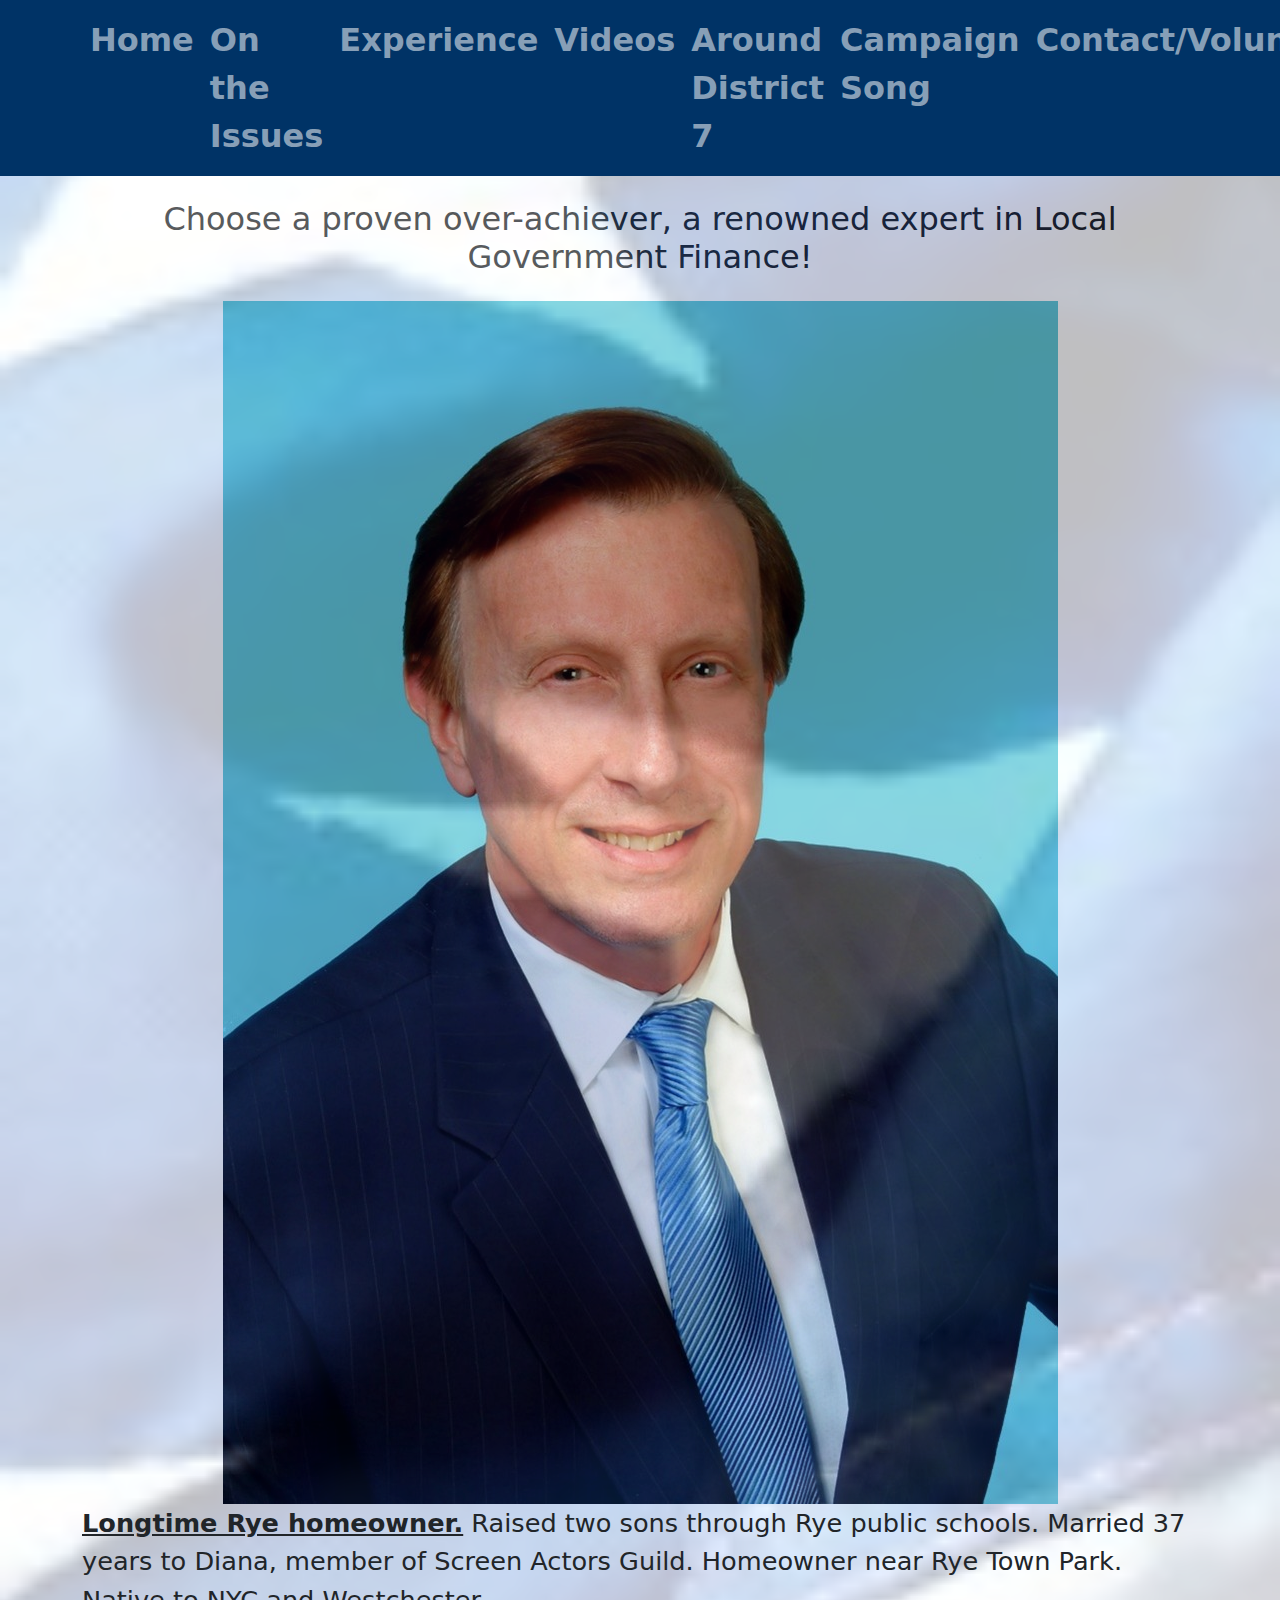
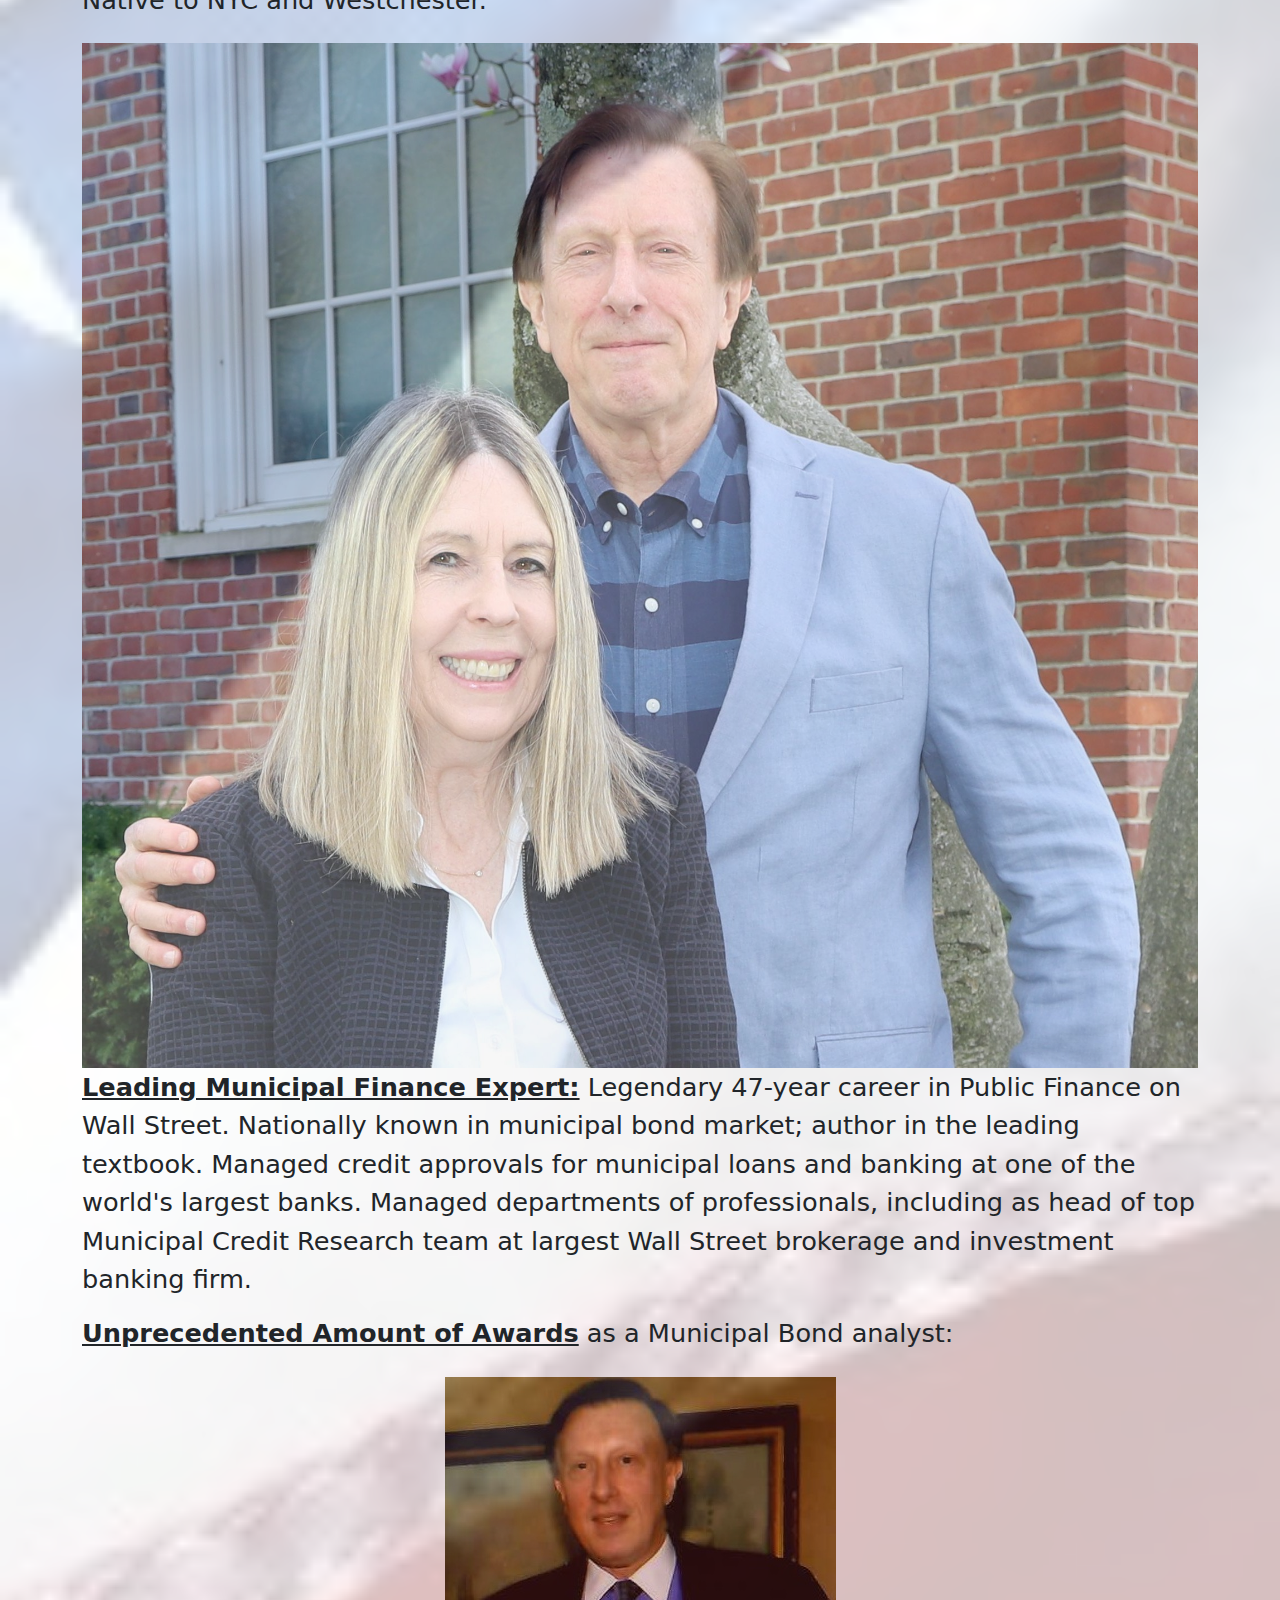
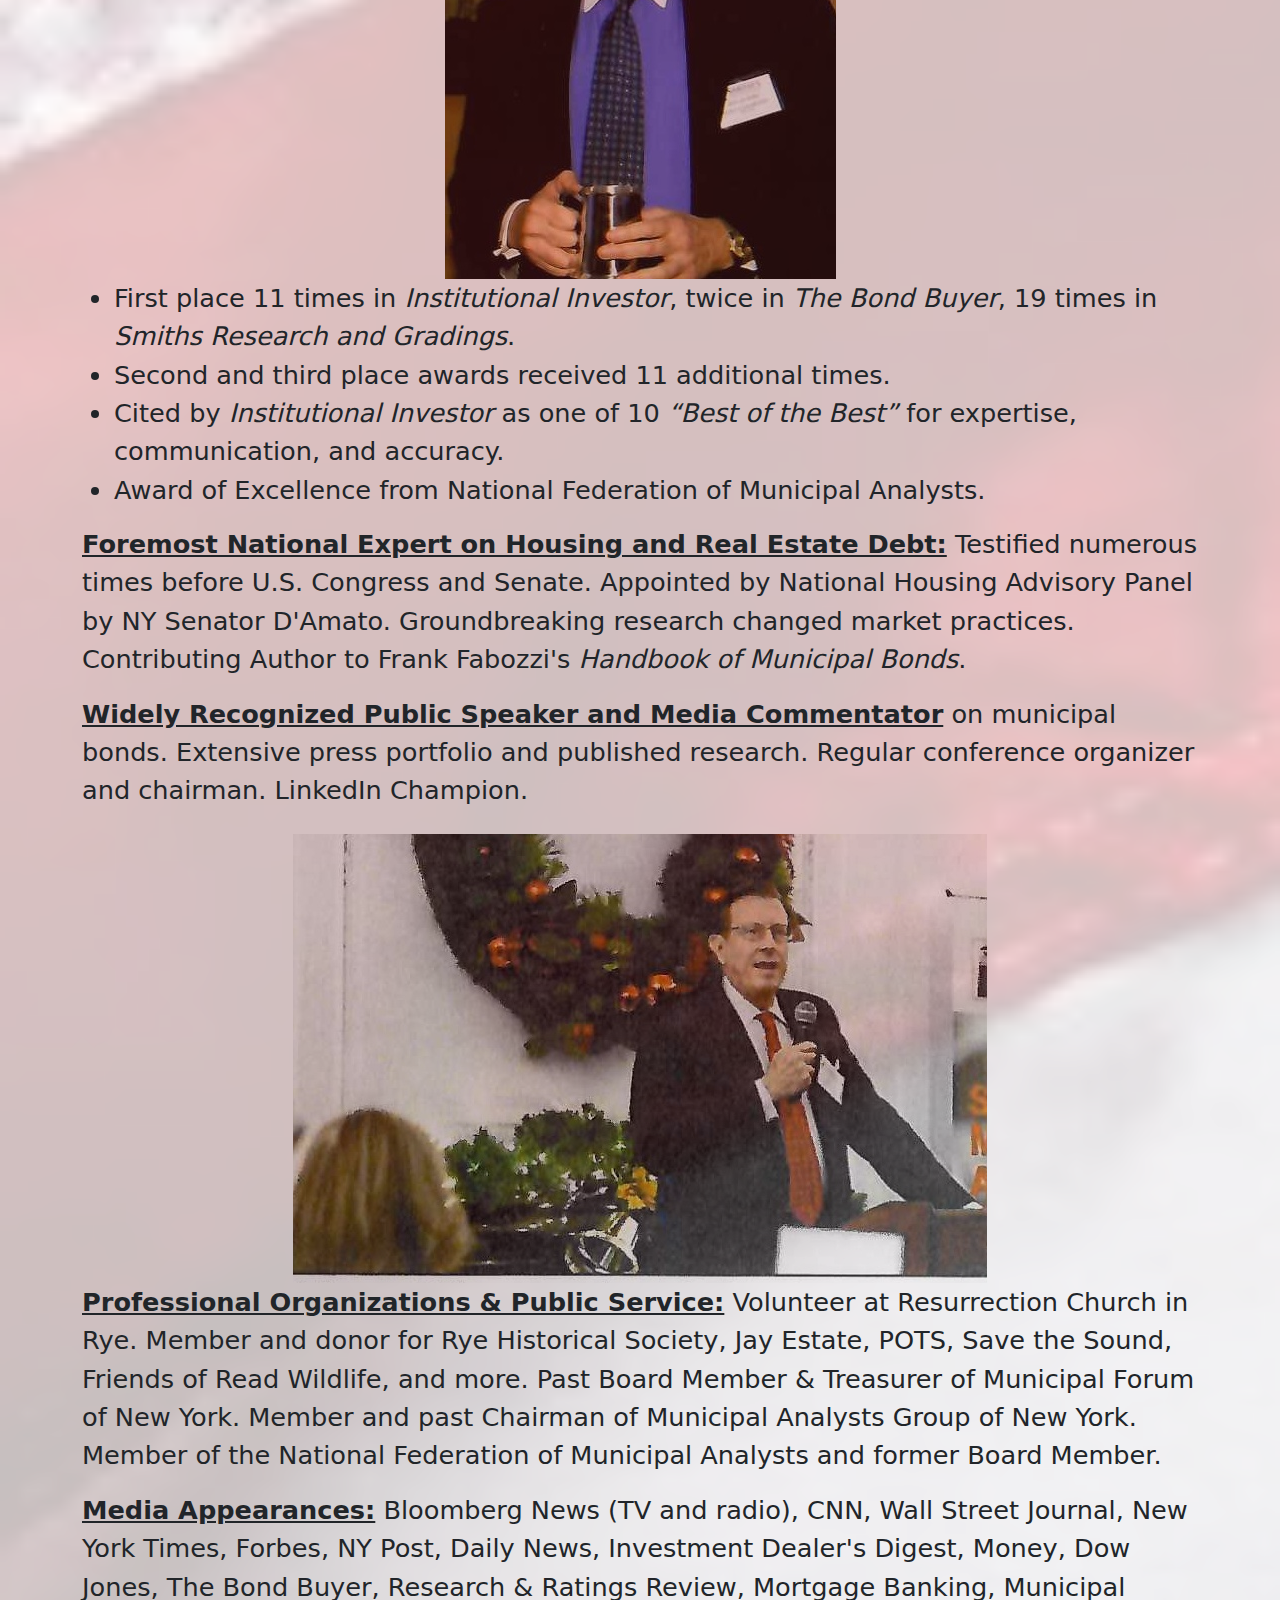
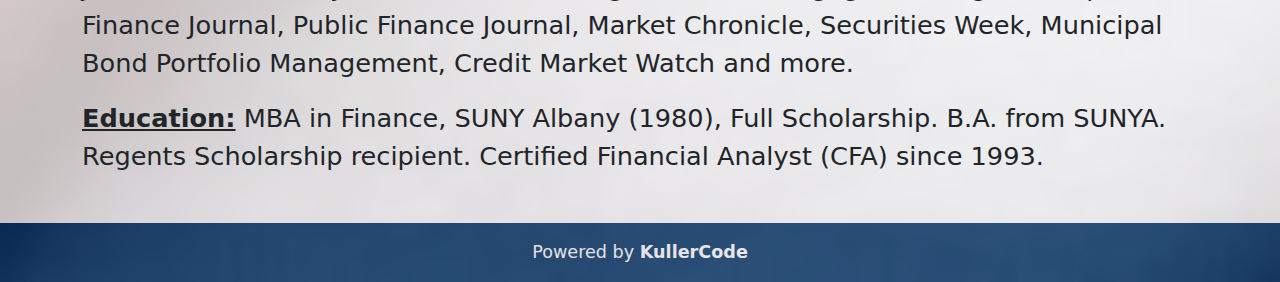
<file: experience.html>
<!DOCTYPE html>
<html lang="en">
<head>
  <meta charset="UTF-8" />
  <meta name="viewport" content="width=device-width, initial-scale=1.0" />
  <title>Vote for Kurt van Kuller!</title>
  <link rel="icon" type="image/x-icon" href="./images/kvkfavicon.png" />
  <link href="https://cdn.jsdelivr.net/npm/bootstrap@5.3.5/dist/css/bootstrap.min.css" rel="stylesheet" />
  <link href="https://fonts.googleapis.com/css2?family=Inter:wght@400;700&display=swap" rel="stylesheet">
  <link rel="stylesheet" href="styles.css" />

  <!-- Essential Open Graph tags -->
<meta property="og:title" content="Vote KVK - Kurt van Kuller for Westchester County Legislature" />
<meta property="og:description" content="Learn more about Kurt van Kuller's campaign for Westchester County Legislator, District 7." />
<meta property="og:image" content="https://votekvk.com/images/logo42425.jpg" />
<meta property="og:url" content="https://votekvk.com" />
<meta property="og:type" content="website" />

<!-- Optional: Twitter Cards for better social previews -->
<meta name="twitter:card" content="summary_large_image" />
<meta name="twitter:title" content="Vote KVK" />
<meta name="twitter:description" content="Support Kurt van Kuller for County Legislature." />
<meta name="twitter:image" content="https://votekvk.com/logo42425.jpg" />



</head>
<script src="https://cdn.jsdelivr.net/npm/bootstrap@5.3.5/dist/js/bootstrap.bundle.min.js"></script>
<body>

  <nav class="navbar navbar-expand-md navbar-dark" style="background-color: #003366;">
    <div class="container">
      <button class="navbar-toggler" type="button" data-bs-toggle="collapse" data-bs-target="#main-navbar" aria-controls="main-navbar" aria-expanded="false" aria-label="Toggle navigation">
        <span class="navbar-toggler-icon"></span>
      </button>
  
      <div class="collapse navbar-collapse nav-menu" id="main-navbar">
        <ul class="navbar-nav mx-auto">
          <li class="nav-item"><a class="nav-link" href="./index.html">Home</a></li>
          <li class="nav-item"><a class="nav-link" href="./ontheissues.html">On the Issues</a></li>
          <li class="nav-item"><a class="nav-link" href="./experience.html">Experience</a></li>
          <li class="nav-item"><a class="nav-link" href="./videos.html">Videos</a></li>
          <li class="nav-item"><a class="nav-link" href="./arounddistrict7.html">Around District 7</a></li>
          <li class="nav-item"><a class="nav-link" href="./campaignsong.html">Campaign Song</a></li>
          <li class="nav-item"><a class="nav-link" href="./contact.html">Contact/Volunteer</a></li>
          <li class="nav-item"><a class="nav-link btn button" href="https://secure.anedot.com/friends-of-kurt-van-kuller/donate">DONATE</a></li>
        </ul>
      </div>
    </div>
  </nav>



  <!-- Intro -->
  <div class="container greybgexp mt-4 text-center">
    <h2>Choose a proven over-achiever, a renowned <span class="uppercase">expert</span> in Local Government Finance!</h2>
  </div>

  <!-- Bio Content -->
  <div class="container text-center mt-4">
    <img  class="kvk5 img-fluid" src="./images/kvk5.jpg" alt="Kurt van Kuller" />
  </div>

  <div class="container greybgexp">
    <p><strong><u>Longtime Rye homeowner.</u></strong> Raised two sons through Rye public schools. Married 37 years to Diana, member of Screen Actors Guild. Homeowner near Rye Town Park. Native to NYC and Westchester.</p>
  </div>

  <div class="container text-center mt-4">
    <img class="kvkandmom img-fluid" src="./images/momdadcityhall.jpeg" alt="Kurt and mother" />
  </div>

  <div class="container greybgexp">
    <p><strong><u>Leading Municipal Finance Expert:</u></strong> Legendary 47-year career in Public Finance on Wall Street. Nationally known in municipal bond market; author in the leading textbook. Managed credit approvals for municipal loans and banking at one of the world's largest banks. Managed departments of professionals, including as head of top Municipal Credit Research team at largest Wall Street brokerage and investment banking firm.</p>
  </div>

  <div class="container greybgexp">
    <p><strong><u>Unprecedented Amount of Awards</u></strong> as a Municipal Bond analyst:</p>
    <div class="container text-center mt-4">
    <img class="img-fluid kvkaward d-block mx-auto mt-4 kvkaward" src="./images/kvkaward.jpg" alt="Kurt accepting award"/>
  </div>
    <ul>
      <li>First place 11 times in <em>Institutional Investor</em>, twice in <em>The Bond Buyer</em>, 19 times in <em>Smiths Research and Gradings</em>.</li>
      <li>Second and third place awards received 11 additional times.</li>
      <li>Cited by <em>Institutional Investor</em> as one of 10 <em>“Best of the Best”</em> for expertise, communication, and accuracy.</li>
      <li><span class="uppercase">Award of Excellence</span> from National Federation of Municipal Analysts.</li>
    </ul>
  </div>

  <div class="container greybgexp">
    <p><strong><u>Foremost National Expert on Housing and Real Estate Debt:</u></strong> Testified numerous times before <span class="uppercase">U.S.</span> Congress and Senate. Appointed by National Housing Advisory Panel by NY Senator D'Amato. Groundbreaking research changed market practices. Contributing Author to Frank Fabozzi's <em>Handbook of Municipal Bonds</em>.</p>
  </div>

  <div class="container greybgexp">
    <p><strong><u>Widely Recognized Public Speaker and Media Commentator</u></strong> on municipal bonds. Extensive press portfolio and published research. Regular conference organizer and chairman. LinkedIn Champion.</p>
    <img class="img-fluid kvkaward d-block mx-auto mt-4 kvkspeaking" src="./images/kvkspeaking.jpg" alt="Kurt speaking"/>
  </div>

  <div class="container greybgexp">
    <p><strong><u>Professional Organizations & Public Service:</u></strong> Volunteer at Resurrection Church in Rye. Member and donor for Rye Historical Society, Jay Estate, POTS, Save the Sound, Friends of Read Wildlife, and more. Past Board Member & Treasurer of Municipal Forum of New York. Member and past Chairman of Municipal Analysts Group of New York. Member of the National Federation of Municipal Analysts and former Board Member.</p>
  </div>

  <div class="container greybgexp">
    <p><strong class="uppercase"><u>Media Appearances:</u></strong> Bloomberg News (TV and radio), CNN, Wall Street Journal, New York Times, Forbes, NY Post, Daily News, Investment Dealer's Digest, Money, Dow Jones, The Bond Buyer, Research & Ratings Review, Mortgage Banking, Municipal Finance Journal, Public Finance Journal, Market Chronicle, Securities Week, Municipal Bond Portfolio Management, <span class="uppercase">Credit Market Watch</span> and more.</p>
  </div>

  <div class="container greybgexp mb-5">
    <p><strong><u>Education:</u></strong> MBA in Finance, SUNY Albany (1980), Full Scholarship. B.A. from SUNYA. Regents Scholarship recipient. Certified Financial Analyst (CFA) since 1993.</p>
  </div>
  <footer style="text-align: center; padding: 1rem; background-color: #003366; color: white; font-size: 1.1rem;">
    Powered by <strong>KullerCode</strong>
  </footer>
  <script src="https://cdn.jsdelivr.net/npm/bootstrap@5.3.5/dist/js/bootstrap.bundle.min.js"></script>
  <script src="./script.js" defer></script>
</body>
</html>
</file>
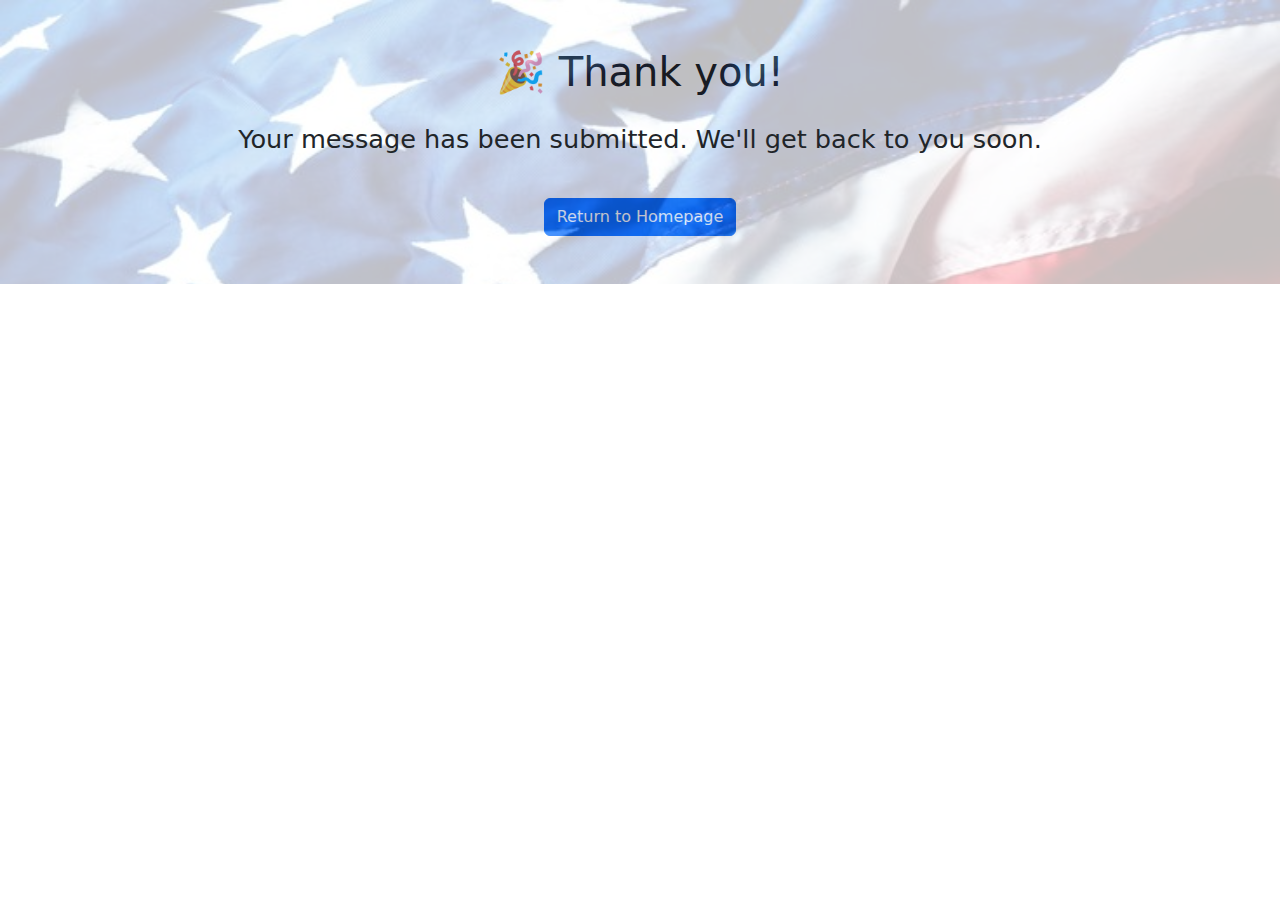
<file: thank-you.html>
<!DOCTYPE html>
<html lang="en">
<head>
  <meta charset="UTF-8" />
  <meta name="viewport" content="width=device-width, initial-scale=1.0" />
  <title>Thank You!</title>
  <link href="https://cdn.jsdelivr.net/npm/bootstrap@5.3.5/dist/css/bootstrap.min.css" rel="stylesheet" />
  <link rel="stylesheet" href="styles.css" />
</head>
<script src="https://cdn.jsdelivr.net/npm/bootstrap@5.3.5/dist/js/bootstrap.bundle.min.js"></script>
<body class="text-center p-5">
  <h1 class="mb-4">🎉 Thank you!</h1>
  <p>Your message has been submitted. We'll get back to you soon.</p>
  <a class="btn btn-primary mt-4" href="./index.html">Return to Homepage</a>
</body>
</html>
</file>
<file: styles.css>
body {
    position: relative; 
   /*
    width: 100%; 
    display: flex; 
    align-items: center;
    justify-content: center; 
    height:100vh;*/
    &::before {
        content: "";
       
      /*  background-size: cover; */
        position: absolute;
        top: 0px;
        right: 0px;
        bottom: 0px;
        left: 0px;
        background-image: url("./flag.jpg");
        background-size: cover; 
        background-position: top center; 
        opacity: 0.25;
    }
}



.banner {
    align-items: center;
    isolation: isolate;
    text-align: center;
}
.vote {
    font-size: 250%;
    display: inline;
    isolation: isolate;
}

.gold {
    color: #a17f1a;
    font-weight: bold;
    text-align: center;
    text-shadow: 1px 1px 1px #a17f1a;
    font-size: 500%;
    padding-bottom: 0px;
    margin-bottom: 0px;
    isolation: isolate;
}

.blue {
    text-transform: uppercase;
    margin-top: 0px;
    padding-top: 0px;
    color: #56A0D3;
    font-weight: bold;
    text-align: center;
    font-size: 250%;
    padding-bottom: 0px;
    margin-bottom: 0px;
    isolation: isolate;
}

.blue2 {
    margin-top: 0px;
    padding-top: 0px;
    color: #56A0D3;
    font-weight: bold;
    text-align: center;
    font-size: 250%;
    padding-top: 0px;
    margin-top: 0px;
    isolation: isolate;
}

.for {
    margin-top: 0px;
    padding-top: 0px;
    text-align: center;
    color: #56A0D3;
    font-size: 200%;
    padding-bottom: 0px;
    margin-bottom: 0px;
    isolation: isolate;
}

.bwpic {
    align-items: right;
    align-content: right;
    /* display: block; */
    margin-left: auto;
    display: inline;
    right: 0;
    isolation: isolate;
    width: 10%;
}

p {
    font-size: 160%;
    isolation: isolate;
}

.boldupper {
    font-weight: bold;
    font-size: 130%;
    text-transform: uppercase;
}

.effective {
    margin-bottom: 0px;
    margin-bottom: 0px;
    isolation: isolate;
    font-size: 160%;
}

.meet {
    isolation: isolate;
    margin-top: 0px;
    padding-top: 0px;
    font-size: 160%;
}

.kvk2 {
     isolation: isolate; 
    /* align-content: center;  */

    display: block;
  margin: auto;
  width: 30%;
  
}

p i {
    font-size: 160%;
    isolation: isolate;
    margin-bottom: 0px;
    padding-bottom: 0px;

}

ol {
    margin-top: 0px;
    padding-top: 0px;
    isolation: isolate;
    font-size: 160%;
}

li {
    margin-top: 0px;
    padding-top: 0px;
    font-size: 160%;
    isolation: isolate;
}

.secondli {
    margin-top: 0px;
    padding-top: 0px;
    font-size: 100%;
    isolation: isolate;
}
.specialli {
    margin-top: 0px;
    padding-top: 0px;
    font-size: 100%;
    isolation: isolate;
    float: left;
}


.talkingpoints {
    text-transform: uppercase;
    margin-top: 0px;
    padding-top: 0px;
    font-size: 160%;
    isolation: isolate;
}

.point {
    color: #56A0D3;
    font-style: italic;
    text-transform: none;
}

.red {
    color: red;
    font-weight: bold;
}
nav ul {
list-style-type: none;
    margin: 0;
    padding: 0;
    word-spacing: 40px;
}
.firstnavli {
     word-spacing: normal;
}
nav ul li {
    display: inline;
    font-weight: bold;
    font-size: 200%;
    color: white;
    text-decoration: none;
}
nav {
    background-color: #56A0D3;
    isolation: isolate;
    text-decoration: none;
     align-items: center; 
    align-content: center;
}

a{
   /* pointer-events: none; */
   /* cursor: default; */
    text-decoration: none;
    color: inherit;
}

.button {
    background-color: #a17f1a;; /* Green */
    border: none;
    color: white;
    padding: 15px 32px;
    text-align: center;
    text-decoration: none;
    display: inline-block;
    font-size: 32px;
    font-weight: bold;
    isolation: isolate;
  }
</file>
